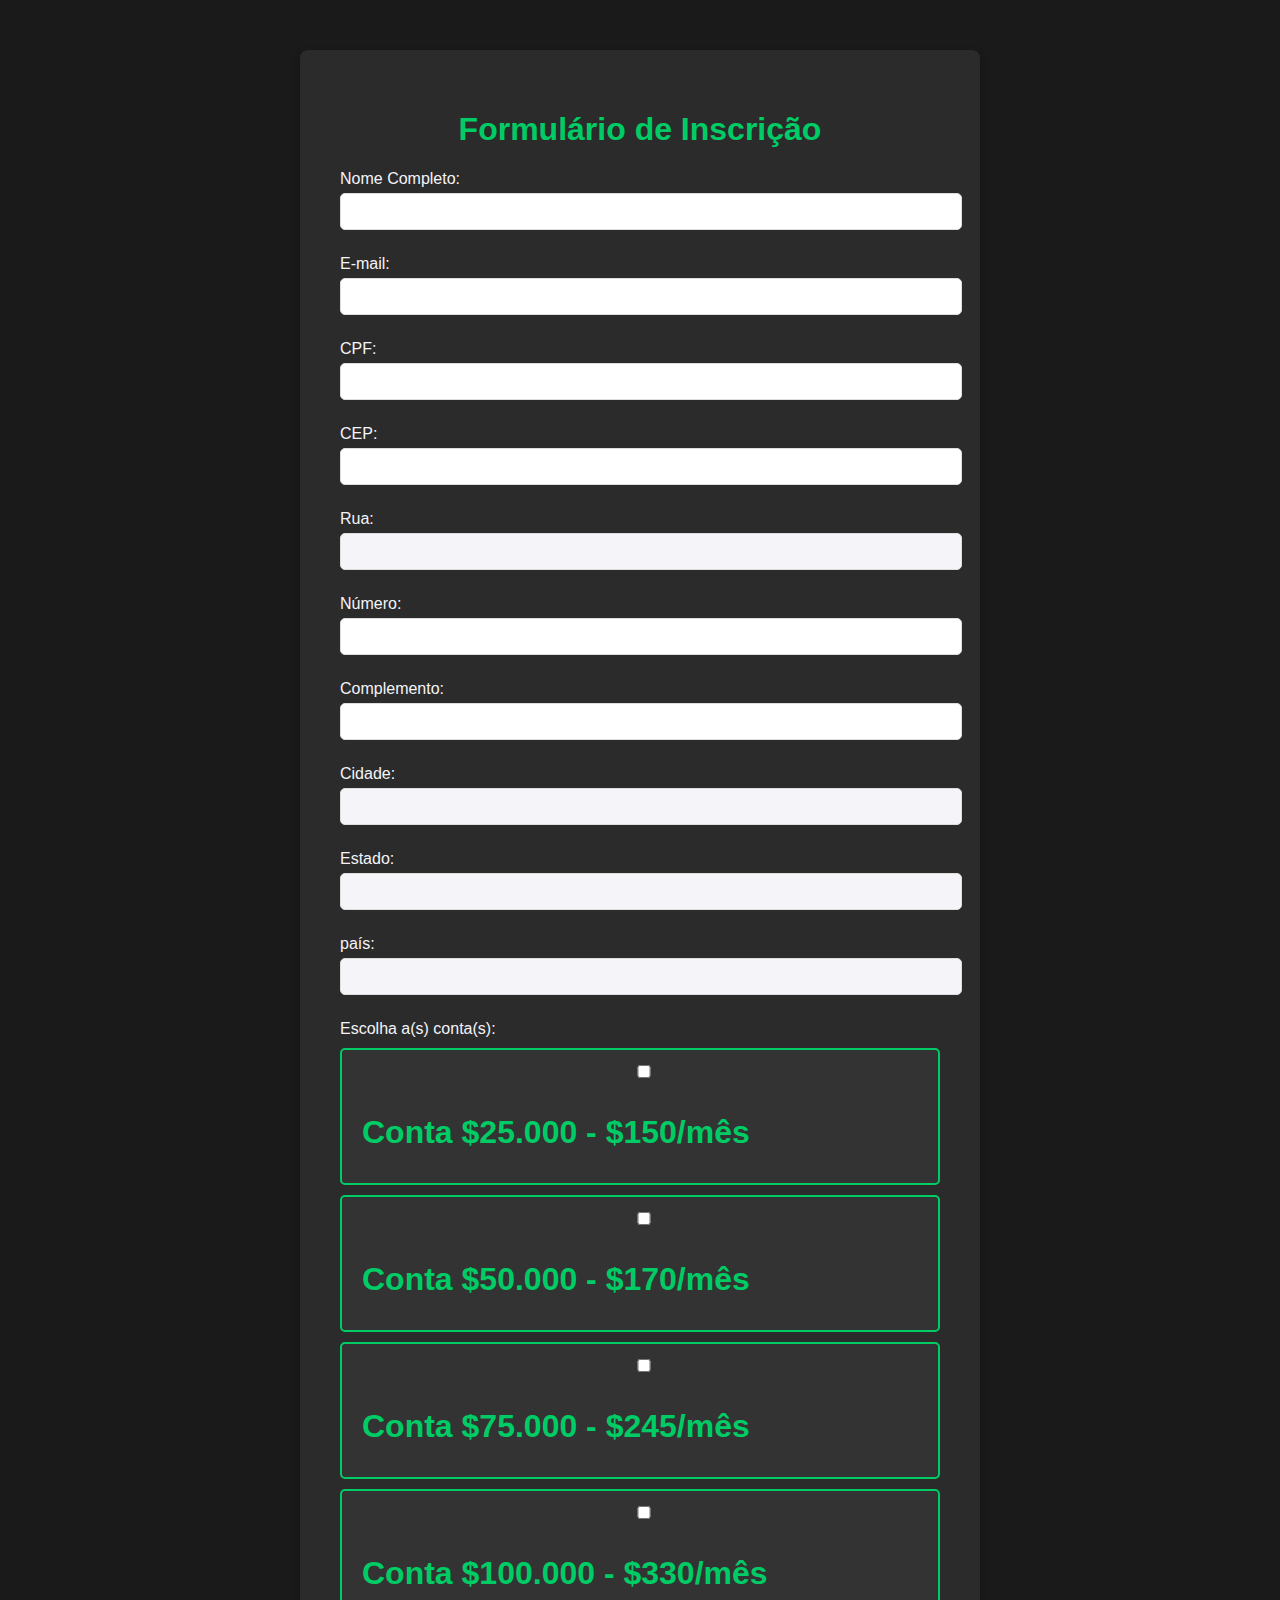
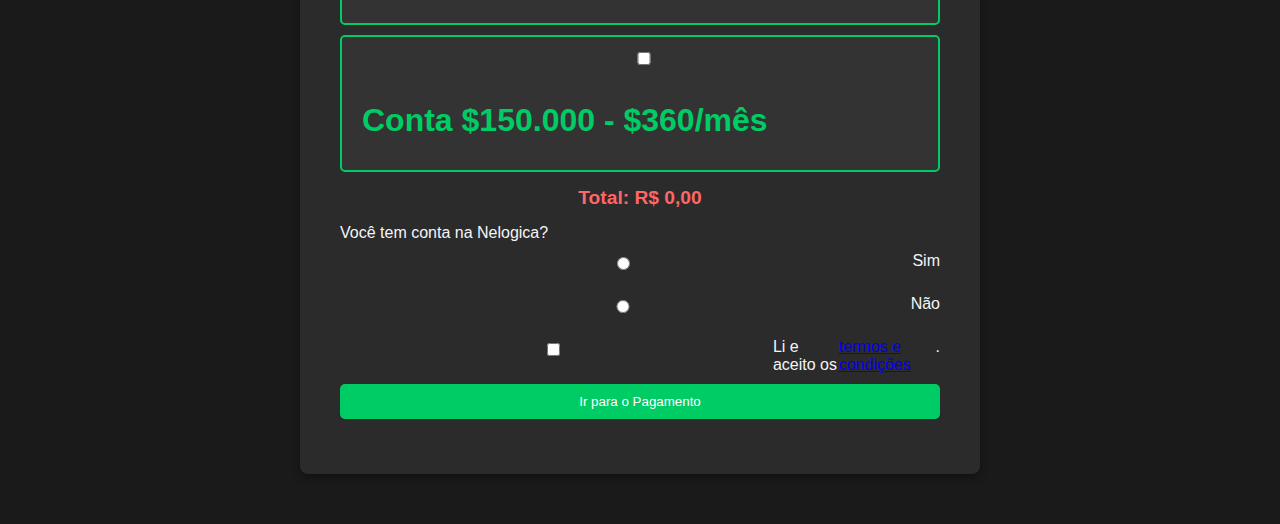
<file: forms.html>
<!DOCTYPE html>
<html lang="pt-br">
<head>
    <meta charset="UTF-8">
    <meta name="viewport" content="width=device-width, initial-scale=1.0">
    <title>Formulário de Inscrição</title>
    <style>
        body {
    font-family: Arial, sans-serif;
    background-color: #1a1a1a;
    color: #f4f4f9;
    margin: 0;
    padding: 0;
}

.container {
    width: 100%;
    max-width: 600px;
    margin: 50px auto;
    padding: 40px;
    background: #2b2b2b;
    border-radius: 8px;
    box-shadow: 0 4px 8px rgba(0, 0, 0, 0.3);
}

h1, h2 {
    text-align: center;
    color: #00cc66;
}

label {
    display: block;
    margin-top: 10px;
    color: #f4f4f9;
}

input, button {
    width: 100%;
    padding: 10px;
    margin-top: 5px;
    margin-bottom: 15px;
    border: 1px solid #ddd;
    border-radius: 5px;
}

button {
    background-color: #00cc66;
    color: white;
    border: none;
    cursor: pointer;
}

button:hover {
    background-color: #00994c;
}

.checkbox-group {   
    margin-top: 10px;
}

.checkbox-group label {
    display: flex;
    align-items: flex-start;
    margin-bottom: 5px;
    color: #f4f4f9;
}

.checkbox-group input {
    margin-right: 10px;
}

.total-container {
    text-align: center;
    margin: 15px 0;
    font-size: 1.2em;
    color: #ff6666;
    font-weight: bold;
}

.card {
    background: #333333;
    color: white;
    border: 2px solid #00cc66;
    border-radius: 5px;
    margin-bottom: 10px;
    padding: 10px;
    display: flex;
    flex-direction: column;
    align-items: flex-start; /* Alinha verticalmente os itens */
}

.card input[type="checkbox"] {
    margin-right: 10px;
}

.card span h1 {
    text-align: justify;
    margin-left: 10px;
}

.input-conta {
    margin-top: 10px;
    padding-left: 20px;
    display: none; /* Inicialmente oculto */
}

.input-conta input[type="number"] {
    width: 50%;
    margin-top: 5px;
}

#email-container {
    margin-top: 10px;
    color: #f4f4f9;
}

#manual-address {
    text-align: center;
    color: red;
    margin-top: 10px;
    font-size: 1.1em;
}

input[readonly] {
    background-color: #f4f4f9;
    color: #333;
    cursor: not-allowed;
}

.checkbox-group {
            margin-top: 10px;
        }

        .checkbox-group label {
            display: flex;
            align-items: flex-start;
            margin-bottom: 5px;
            color: #f4f4f9;
        }

        .checkbox-group input {
            margin-right: 10px;
        }

        .total-container {
            text-align: center;
            margin: 15px 0;
            font-size: 1.2em;
            color: #ff6666;
            font-weight: bold;
        }

        .radio-group {
            display: flex;
            justify-content: space-between;
            align-items: center;
            margin-top: 20px;
        }

        .radio-group label {
            color: #f4f4f9;
            display: flex;
            align-items: center;
        }

        .radio-group input {
            margin-right: 8px;
        }

        .termos-container {
            display: flex;
            align-items: center;
            justify-content: space-between;
            margin-top: 20px;
        }

        .termos-container label {
            display: flex;
            align-items: center;
            flex: 1;
        }

        .termos-container a {
            color: #0099ff;
            text-decoration: none;
            margin-left: 5px;
        }

        .termos-container a:hover {
            text-decoration: underline;
        }

        #modal-termos {
            display: none;
            position: fixed;
            top: 0;
            left: 0;
            width: 100%;
            height: 100%;
            background: rgba(0, 0, 0, 0.8);
            z-index: 1000;
        }

        #modal-termos div {
            background: white;
            color: black;
            max-width: 600px;
            margin: 50px auto;
            padding: 20px;
            border-radius: 10px;
        }

        #modal-termos h2 {
            margin: 0 0 10px;
            color: #00cc66;
        }

        #modal-termos button {
            display: block;
            margin: 10px auto 0;
            background-color: #00cc66;
            border: none;
            color: white;
            padding: 10px 20px;
            border-radius: 5px;
            cursor: pointer;
        }

        #modal-termos button:hover {
            background-color: #00994c;
        }

    </style>
</head>
<body>
    <div class="container">
        <h1>Formulário de Inscrição</h1>
        <form id="formulario" action="enviar_dados.php" method="POST">
            <!-- Dados pessoais -->
            <label for="nome">Nome Completo:</label>
            <input type="text" id="nome" name="nome" required>

            <label for="email">E-mail:</label>
            <input type="email" id="email" name="email" required>

            <label for="cpf">CPF:</label>
            <input type="text" id="cpf" name="cpf" required>

            <!-- Endereço -->
            <label for="cep">CEP:</label>
            <input type="text" id="cep" name="cep" required onblur="buscarEndereco()">

            <label for="rua">Rua:</label>
            <input type="text" id="rua" name="rua" required readonly>

            <label for="numero">Número:</label>
            <input type="text" id="numero" name="numero" required>

            <label for="complemento">Complemento:</label>
            <input type="text" id="complemento" name="complemento">

            <label for="cidade">Cidade:</label>
            <input type="text" id="cidade" name="cidade" required readonly>

            <label for="estado">Estado:</label>
            <input type="text" id="estado" name="estado" required readonly>

            <label for="pais">país:</label>
            <input type="text" id="pais" name="pais" required readonly>

            <div id="manual-address" style="display: none; color: red; text-align: center; margin-top: 10px;">
                <p>CEP não encontrado, preencha manualmente.</p>
            </div>
            
            <!-- Escolha de conta -->
            <label>Escolha a(s) conta(s):</label>
            <div class="checkbox-group">
                <div class="card">
                    <input type="checkbox" name="contas" value="150" onchange="adicionarConta(this)">
                    <span>
                        <h1>Conta $25.000 - $150/mês</h1>
                    </span>
                    <div class="input-conta" style="display:none;">
                        <label for="conta_150">Adicionar mais contas de $25.000:</label>
                        <input type="number" id="conta_150" name="conta_150" value="1" min="1" onchange="atualizarTotal()">
                    </div>
                </div>
                <div class="card">
                    <input type="checkbox" name="contas" value="170" onchange="adicionarConta(this)">
                    <span>
                        <h1>Conta $50.000 - $170/mês</h1>
                    </span>
                    <div class="input-conta" style="display:none;">
                        <label for="conta_170">Adicionar mais contas de $50.000:</label>
                        <input type="number" id="conta_170" name="conta_170" value="1" min="1" onchange="atualizarTotal()">
                    </div>
                </div>
                <div class="card">
                    <input type="checkbox" name="contas" value="245" onchange="adicionarConta(this)">
                    <span>
                        <h1>Conta $75.000 - $245/mês</h1>
                    </span>
                    <div class="input-conta" style="display:none;">
                        <label for="conta_245">Adicionar mais contas de $75.000:</label>
                        <input type="number" id="conta_245" name="conta_245" value="1" min="1" onchange="atualizarTotal()">
                    </div>
                </div>
                <div class="card">
                    <input type="checkbox" name="contas" value="330" onchange="adicionarConta(this)">
                    <span>
                        <h1>Conta $100.000 - $330/mês</h1>
                    </span>
                    <div class="input-conta" style="display:none;">
                        <label for="conta_330">Adicionar mais contas de $100.000:</label>
                        <input type="number" id="conta_330" name="conta_330" value="1" min="1" onchange="atualizarTotal()">
                    </div>
                </div>
                <div class="card">
                    <input type="checkbox" name="contas" value="360" onchange="adicionarConta(this)">
                    <span>
                        <h1>Conta $150.000 - $360/mês</h1>
                    </span>
                    <div class="input-conta" style="display:none;">
                        <label for="conta_360">Adicionar mais contas de $150.000:</label>
                        <input type="number" id="conta_360" name="conta_360" value="1" min="1" onchange="atualizarTotal()">
                    </div>
                </div>
            </div>

            <!-- Valor total -->
            <div class="total-container" id="total-container">
                Total: R$ 0,00
            </div>

            <!-- Conta na Nelogica -->
            <label>Você tem conta na Nelogica?</label>
            <div class="checkbox-group">
                <label><input type="radio" name="nelogica" value="sim" onchange="mostrarEmail(true)">Sim</label>
                <label><input type="radio" name="nelogica" value="nao" onchange="mostrarEmail(false)">Não</label>
            </div>

            <div id="email-container" style="display: none;">
                <label for="email_nelogica">E-mail cadastrado na Nelogica:</label>
                <input type="email" id="email_nelogica" name="email_nelogica">
            </div>

             <!-- Modal para termos -->
             <div id="modal-termos">
                <div>
                    <h2>Termos e Condições</h2>
                    <p>Estes são os termos e condições do formulário.</p>
                    <button onclick="fecharTermos()">Fechar</button>
                </div>
            </div>

            <!-- Termos de aceitação -->
            <div class="checkbox-group">
                <label>
                    <input type="checkbox" id="termos-checkbox" onchange="habilitarBotaoPagamento()">
                    Li e aceito os <a href="#" onclick="exibirTermos(event)">termos e condições</a>.
                </label>
            </div>



            <button type="button" onclick="enviarFormulario()">Ir para o Pagamento</button>
        </form>
    </div>

    <script>
        function adicionarConta(checkbox) {
            const card = checkbox.closest('.card');
            const inputConta = card.querySelector('.input-conta');
            
            if (checkbox.checked) {
                inputConta.style.display = 'block';
            } else {
                inputConta.style.display = 'none';
            }
            atualizarTotal();
        }

        function atualizarTotal() {
            let total = 0;
            const checkboxes = document.querySelectorAll('input[name="contas"]:checked');

            checkboxes.forEach(checkbox => {
                const value = parseFloat(checkbox.value);
                const inputConta = checkbox.closest('.card').querySelector('input[type="number"]');
                const quantidade = inputConta ? parseInt(inputConta.value) : 1;
                total += value * quantidade;
            });

            document.getElementById('total-container').textContent = `Total: R$ ${total.toLocaleString('pt-BR', { minimumFractionDigits: 2 })}`;
        }

        function mostrarEmail(mostrar) {
            const emailContainer = document.getElementById('email-container');
            emailContainer.style.display = mostrar ? 'block' : 'none';
        }

        function buscarEndereco() {
    const cep = document.getElementById('cep').value.replace(/\D/g, '');  // Remove qualquer caractere não numérico

    if (cep.length >= 5) {  // Verifica se o CEP tem pelo menos 5 dígitos
        const username = 'davidbritis'; // Seu nome de usuário Geonames
        const url = `http://api.geonames.org/postalCodeSearchJSON?postalcode=${cep}&maxRows=1&username=${username}`;

        fetch(url)
            .then(response => response.json())
            .then(data => {
                console.log(data); // Log da resposta da API para depuração

                if (data && data.postalCodes && data.postalCodes.length > 0) {
                    const endereco = data.postalCodes[0];
                    document.getElementById('rua').value = endereco.placeName || "Não encontrado";
                    document.getElementById('cidade').value = endereco.adminName1 || "Não encontrado";
                    document.getElementById('estado').value = endereco.adminCode1 || "Não encontrado";
                    document.getElementById('pais').value = endereco.countryCode || "Não encontrado";
                    document.getElementById('manual-address').style.display = 'none'; // Esconde a mensagem de preenchimento manual
                    permitirEdicao(false); // Impede edição dos campos se o CEP for encontrado
                } else {
                    alert("CEP não encontrado! Preencha manualmente.");
                    document.getElementById('rua').value = "";
                    document.getElementById('cidade').value = "";
                    document.getElementById('estado').value = "";
                    document.getElementById('pais').value = "";
                    document.getElementById('manual-address').style.display = 'block'; // Exibe a mensagem de preenchimento manual
                    permitirEdicao(true); // Permite edição dos campos se o CEP não for encontrado
                }
            })
            .catch(error => {
                console.error("Erro ao buscar CEP:", error); // Log do erro para depuração
                alert("Erro ao buscar CEP.");
                document.getElementById('manual-address').style.display = 'block'; // Exibe a mensagem de preenchimento manual
                permitirEdicao(true); // Permite edição dos campos em caso de erro
                limparEndereco();
            });
    } else {
        alert("CEP inválido!");
        limparEndereco();
    }
}

function limparEndereco() {
    document.getElementById('rua').value = "";
    document.getElementById('cidade').value = "";
    document.getElementById('estado').value = "";
    document.getElementById('pais').value = "";
    document.getElementById('manual-address').style.display = 'block'; // Exibe a mensagem de preenchimento manual
    permitirEdicao(true); // Permite edição dos campos ao limpar
}

function permitirEdicao(permitir) {
    // Se permitir for true, os campos podem ser editados; caso contrário, ficam como readonly.
    document.getElementById('rua').readOnly = !permitir;
    document.getElementById('cidade').readOnly = !permitir;
    document.getElementById('estado').readOnly = !permitir;
    document.getElementById('pais').readOnly = !permitir;
}


        function enviarFormulario() {
            const checkboxes = document.querySelectorAll('input[name="contas"]:checked');
            let total = 0;

            checkboxes.forEach(checkbox => {
                total += parseFloat(checkbox.value);
            });

            if (total > 0) {
                alert(`Total a pagar: R$ ${total.toLocaleString('pt-BR', { minimumFractionDigits: 2 })}\nRedirecionando para o pagamento...`);
                window.location.href = `https://gatewaypagamento.com/checkout?total=${total}`;
            } else {
                alert('Por favor, selecione pelo menos uma conta.');
            }
        }
    </script>

<script>
    function exibirTermos(event) {
        event.preventDefault();
        document.getElementById('modal-termos').style.display = 'block';
    }

    function fecharTermos() {
        document.getElementById('modal-termos').style.display = 'none';
    }

    function habilitarBotaoPagamento() {
        const checkbox = document.getElementById('termos-checkbox');
        document.getElementById('botao-pagamento').disabled = !checkbox.checked;
    }

    function enviarFormulario() {
        alert('Formulário enviado com sucesso!');
    }
</script>

</body>
</html>
</file>
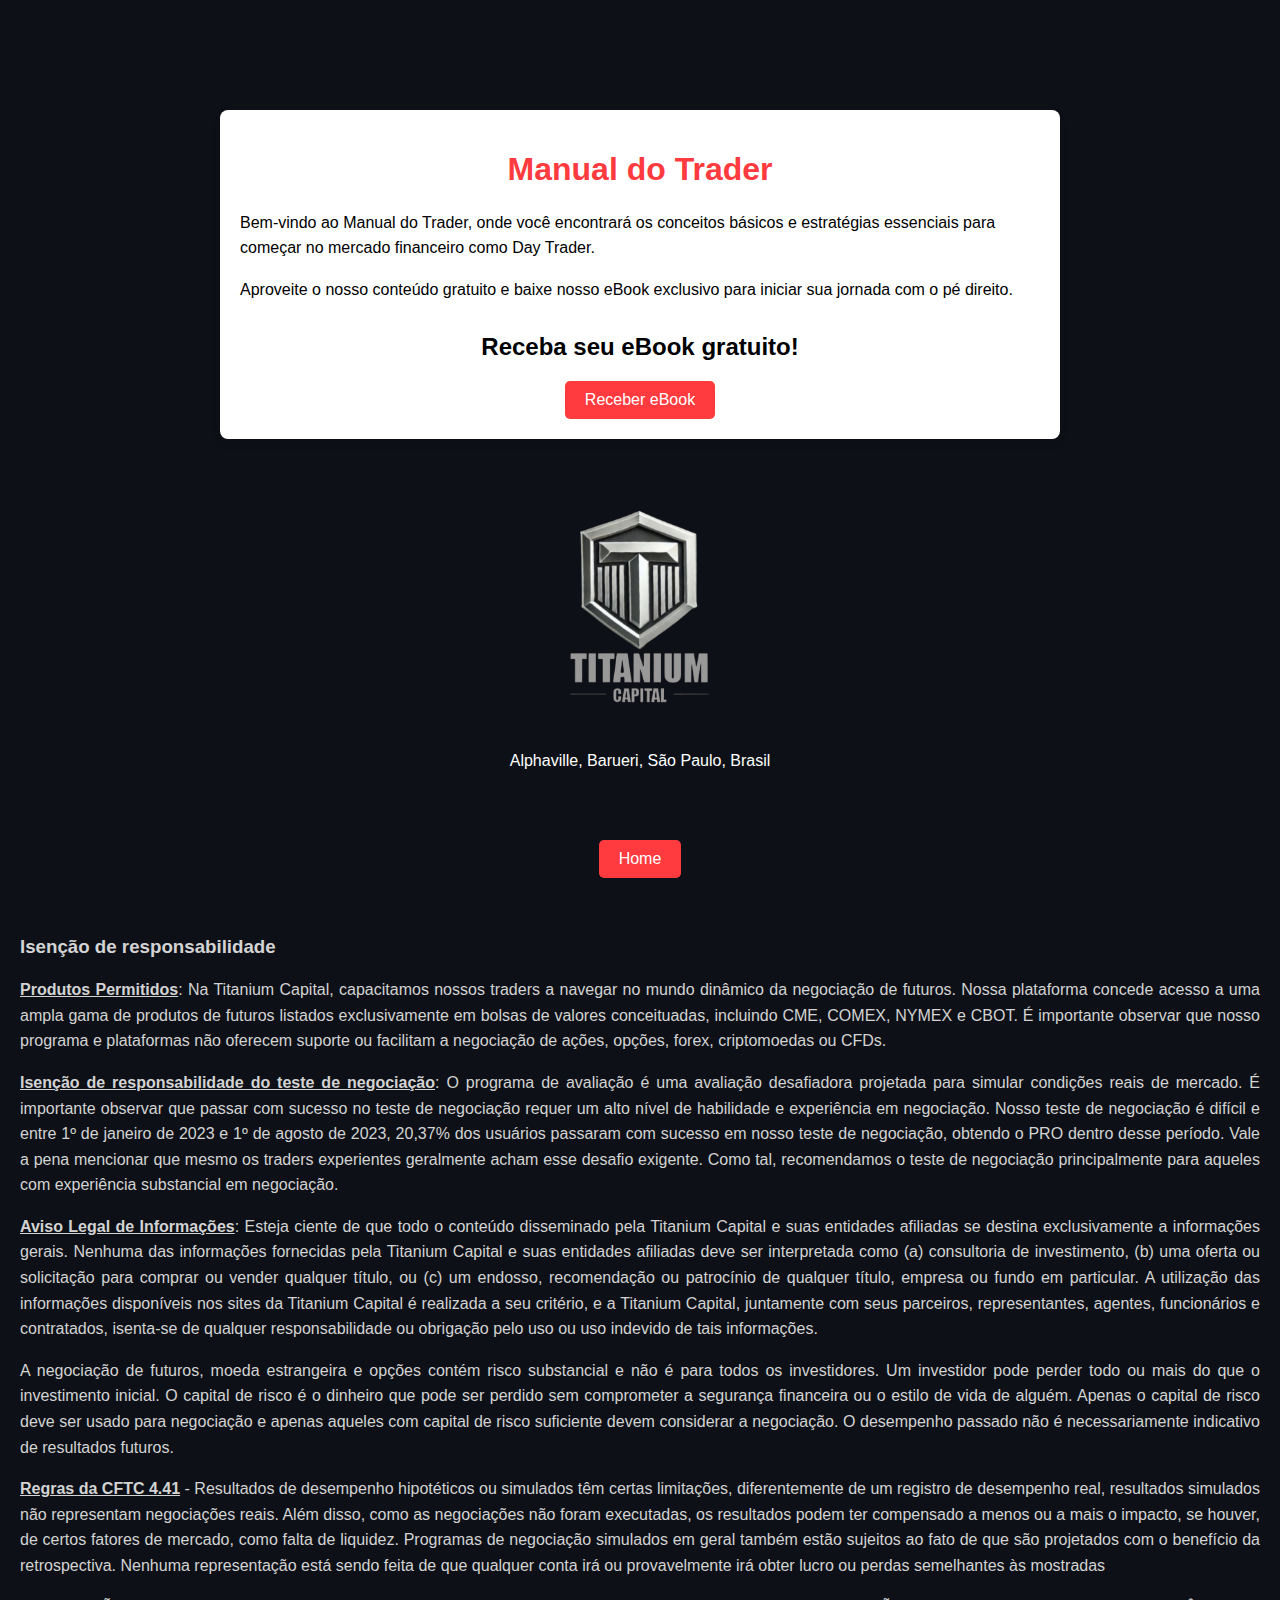
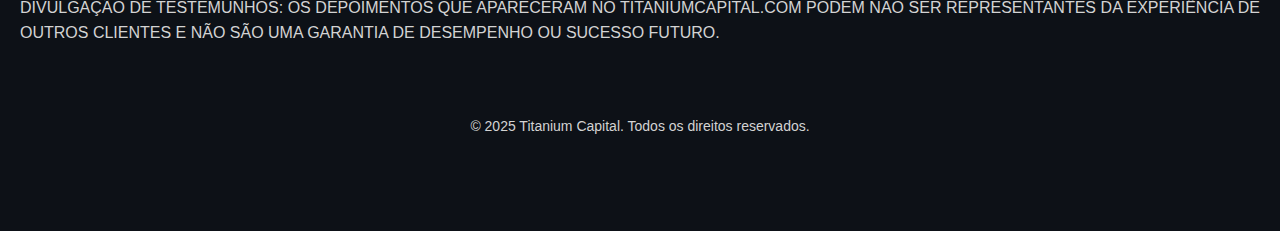
<file: manual.html>
<!DOCTYPE html>
<html lang="en">
<head>
    <meta charset="UTF-8">
    <meta name="viewport" content="width=device-width, initial-scale=1.0">
    <link rel="stylesheet" href="style.css">
    <title>Manual do Trader</title>
    <link rel="stylemob.css">
    <link rel="icon" type="image/x-icon" href="image/escudo.png">
    <style>

        .container3 {
            max-width: 800px;
            margin: 50px auto;
            padding: 20px;
            background: #fff;
            box-shadow: 0 4px 8px rgba(0, 0, 0, 0.1);
            border-radius: 8px;
        }
        h1 {
            text-align: center;
            color: #FF3B3F;
        }
        p {
            line-height: 1.6;
        }
        .email-form {
            margin-top: 30px;
            text-align: center;
        }
        .email-form a {
            display: inline-block;
            padding: 10px 20px;
            color: #fff;
            background-color: #FF3B3F;
            text-decoration: none;
            border-radius: 5px;
            cursor: pointer;
        }
        .email-form a:hover {
            background-color: #FF3B3F;
        }

        .footer-menu {
            color: #fff;
        }

        .footer-menu a {
            color: #fff;
            text-align: center;
        }

        .rodape {
           
        text-align: justify;
        background-color: #0D1117;
        color: #d3d3d3;
        padding: 20px;
        }

        .legal h3 {
         color: #d3d3d3;
        }

        .legal p {
        font-size: 14px;
        line-height: 1.5;
        }

        .legal u, .legal strong {
        color: #ffffff;
        }


        

    @media (max-width: 768px) {

        .rodape{
        margin-top: -10px;
        text-align: center;
        }

        .rodape p {
        text-align: justify;
        }

}
    </style>
</head>
<body>
    <div class="container3">
        <h1>Manual do Trader</h1>
        <p>Bem-vindo ao Manual do Trader, onde você encontrará os conceitos básicos e estratégias essenciais para começar no mercado financeiro como Day Trader.</p>
        <p>Aproveite o nosso conteúdo gratuito e baixe nosso eBook exclusivo para iniciar sua jornada com o pé direito.</p>

        <div class="email-form">
            <h2>Receba seu eBook gratuito!</h2>
            <a href="Ebook/E-Book Titanium.pdf" download="Manual_do_Trader.pdf" target="_blank">Receber eBook</a>
        </div>
    </div>

    <!-- Rodapé -->
<footer class="footer">
    <!-- Logo à esquerda -->
    <div class="footer-logo">
        <img src="image/logo.png" alt="Logo" />
    </div>

    <!-- Endereço da empresa no centro -->
    <div class="footer-address">
        <p>Alphaville, Barueri, São Paulo, Brasil</p>
    </div>

    <div class="email-form">
        <a href="index.html" class="red-button">Home</a>
    </div>
</div>

</footer>

<div class="rodape">
    <h3>Isenção de responsabilidade</h3>
    <p>
        <u><strong>Produtos Permitidos</strong></u>: Na Titanium Capital, capacitamos nossos traders a navegar no mundo dinâmico da negociação de futuros. Nossa plataforma concede acesso a uma ampla gama de produtos de futuros listados exclusivamente em bolsas de valores conceituadas, incluindo CME, COMEX, NYMEX e CBOT. É importante observar que nosso programa e plataformas não oferecem suporte ou facilitam a negociação de ações, opções, forex, criptomoedas ou CFDs.
    </p>
    <p>
        <u><strong>Isenção de responsabilidade do teste de negociação</strong></u>: O programa de avaliação é uma avaliação desafiadora projetada para simular condições reais de mercado. É importante observar que passar com sucesso no teste de negociação requer um alto nível de habilidade e experiência em negociação. Nosso teste de negociação é difícil e entre 1º de janeiro de 2023 e 1º de agosto de 2023, 20,37% dos usuários passaram com sucesso em nosso teste de negociação, obtendo o PRO dentro desse período. Vale a pena mencionar que mesmo os traders experientes geralmente acham esse desafio exigente. Como tal, recomendamos o teste de negociação principalmente para aqueles com experiência substancial em negociação.
    </p>
    <p>
        <u><strong>Aviso Legal de Informações</strong></u>: Esteja ciente de que todo o conteúdo disseminado pela Titanium Capital e suas entidades afiliadas se destina exclusivamente a informações gerais. Nenhuma das informações fornecidas pela Titanium Capital e suas entidades afiliadas deve ser interpretada como (a) consultoria de investimento, (b) uma oferta ou solicitação para comprar ou vender qualquer título, ou (c) um endosso, recomendação ou patrocínio de qualquer título, empresa ou fundo em particular. A utilização das informações disponíveis nos sites da Titanium Capital é realizada a seu critério, e a Titanium Capital, juntamente com seus parceiros, representantes, agentes, funcionários e contratados, isenta-se de qualquer responsabilidade ou obrigação pelo uso ou uso indevido de tais informações.
    </p>
    <p>A negociação de futuros, moeda estrangeira e opções contém risco substancial e não é para todos os investidores. Um investidor pode perder todo ou mais do que o investimento inicial. O capital de risco é o dinheiro que pode ser perdido sem comprometer a segurança financeira ou o estilo de vida de alguém. Apenas o capital de risco deve ser usado para negociação e apenas aqueles com capital de risco suficiente devem considerar a negociação. O desempenho passado não é necessariamente indicativo de resultados futuros.</p>
    <p>
        <u><strong>Regras da CFTC 4.41</strong></u> - Resultados de desempenho hipotéticos ou simulados têm certas limitações, diferentemente de um registro de desempenho real, resultados simulados não representam negociações reais. Além disso, como as negociações não foram executadas, os resultados podem ter compensado a menos ou a mais o impacto, se houver, de certos fatores de mercado, como falta de liquidez. Programas de negociação simulados em geral também estão sujeitos ao fato de que são projetados com o benefício da retrospectiva. Nenhuma representação está sendo feita de que qualquer conta irá ou provavelmente irá obter lucro ou perdas semelhantes às mostradas
    </p>
    <p>DIVULGAÇÃO DE TESTEMUNHOS: OS DEPOIMENTOS QUE APARECERAM NO TITANIUMCAPITAL.COM PODEM NÃO SER REPRESENTANTES DA EXPERIÊNCIA DE OUTROS CLIENTES E NÃO SÃO UMA GARANTIA DE DESEMPENHO OU SUCESSO FUTURO.</p>
</div>

<footer class="final">
    <p>&copy; 2025 Titanium Capital. Todos os direitos reservados.</p>
</footer>

<footer>
</footer>
<div class="spacer"></div>

</body>
</html>
</file>
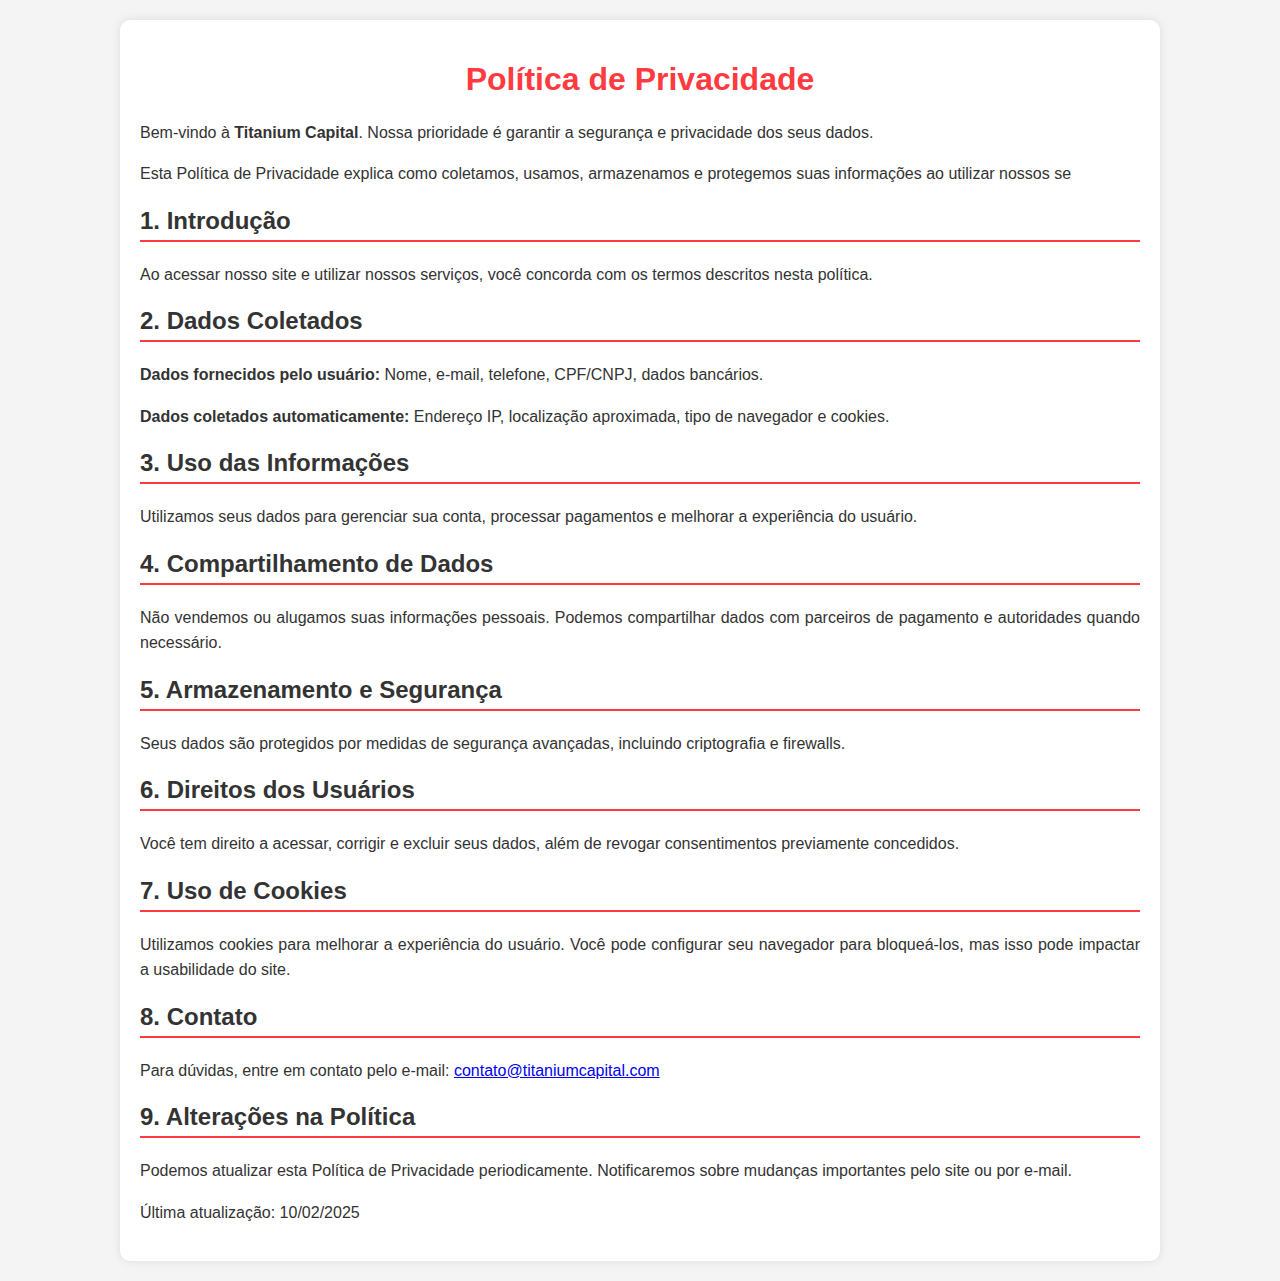
<file: politica.html>
<!DOCTYPE html>
<html lang="pt-BR">
<head>
    <meta charset="UTF-8">
    <meta name="viewport" content="width=device-width, initial-scale=1.0">
    <title>Política de Privacidade - Titanium Capital</title>
    <style>
       body {
            font-family: Arial, sans-serif;
            margin: 0;
            padding: 0;
            background-color: #f4f4f4;
            color: #333;
            text-align: center;
        }
        .container {
            width: 90%;
            max-width: 1000px;
            margin: 20px auto;
            background: white;
            padding: 20px;
            border-radius: 10px;
            box-shadow: 0 0 10px rgba(0, 0, 0, 0.1);
            text-align: left;
        }
        h1 {
            color: #FF3B3F;
            text-align: center;
        }
        h2 {
            border-bottom: 2px solid #FF3B3F;
            padding-bottom: 5px;
        }
        p {
            line-height: 1.6;
            text-align: justify;
        }
        ul {
            text-align: justify;
            padding-left: 20px;
        }
    </style>
</head>
<body>
    <div class="container">
        <h1>Política de Privacidade</h1>
        <p>Bem-vindo à <strong>Titanium Capital</strong>. Nossa prioridade é garantir a segurança e privacidade dos seus dados.</p>
        <p>Esta Política de Privacidade explica como coletamos, usamos, armazenamos e protegemos suas informações ao utilizar nossos se</p>
        
        <h2>1. Introdução</h2>
        <p>Ao acessar nosso site e utilizar nossos serviços, você concorda com os termos descritos nesta política.</p>
        
        <h2>2. Dados Coletados</h2>
        <p><strong>Dados fornecidos pelo usuário:</strong> Nome, e-mail, telefone, CPF/CNPJ, dados bancários.</p>
        <p><strong>Dados coletados automaticamente:</strong> Endereço IP, localização aproximada, tipo de navegador e cookies.</p>
        
        <h2>3. Uso das Informações</h2>
        <p>Utilizamos seus dados para gerenciar sua conta, processar pagamentos e melhorar a experiência do usuário.</p>
        
        <h2>4. Compartilhamento de Dados</h2>
        <p>Não vendemos ou alugamos suas informações pessoais. Podemos compartilhar dados com parceiros de pagamento e autoridades quando necessário.</p>
        
        <h2>5. Armazenamento e Segurança</h2>
        <p>Seus dados são protegidos por medidas de segurança avançadas, incluindo criptografia e firewalls.</p>
        
        <h2>6. Direitos dos Usuários</h2>
        <p>Você tem direito a acessar, corrigir e excluir seus dados, além de revogar consentimentos previamente concedidos.</p>
        
        <h2>7. Uso de Cookies</h2>
        <p>Utilizamos cookies para melhorar a experiência do usuário. Você pode configurar seu navegador para bloqueá-los, mas isso pode impactar a usabilidade do site.</p>
        
        <h2>8. Contato</h2>
        <p>Para dúvidas, entre em contato pelo e-mail: <a href="mailto:contato@titaniumcapital.com">contato@titaniumcapital.com</a></p>
        
        <h2>9. Alterações na Política</h2>
        <p>Podemos atualizar esta Política de Privacidade periodicamente. Notificaremos sobre mudanças importantes pelo site ou por e-mail.</p>
        <p>Última atualização: 10/02/2025</p>
    </div>
</body>
</html>
</file>
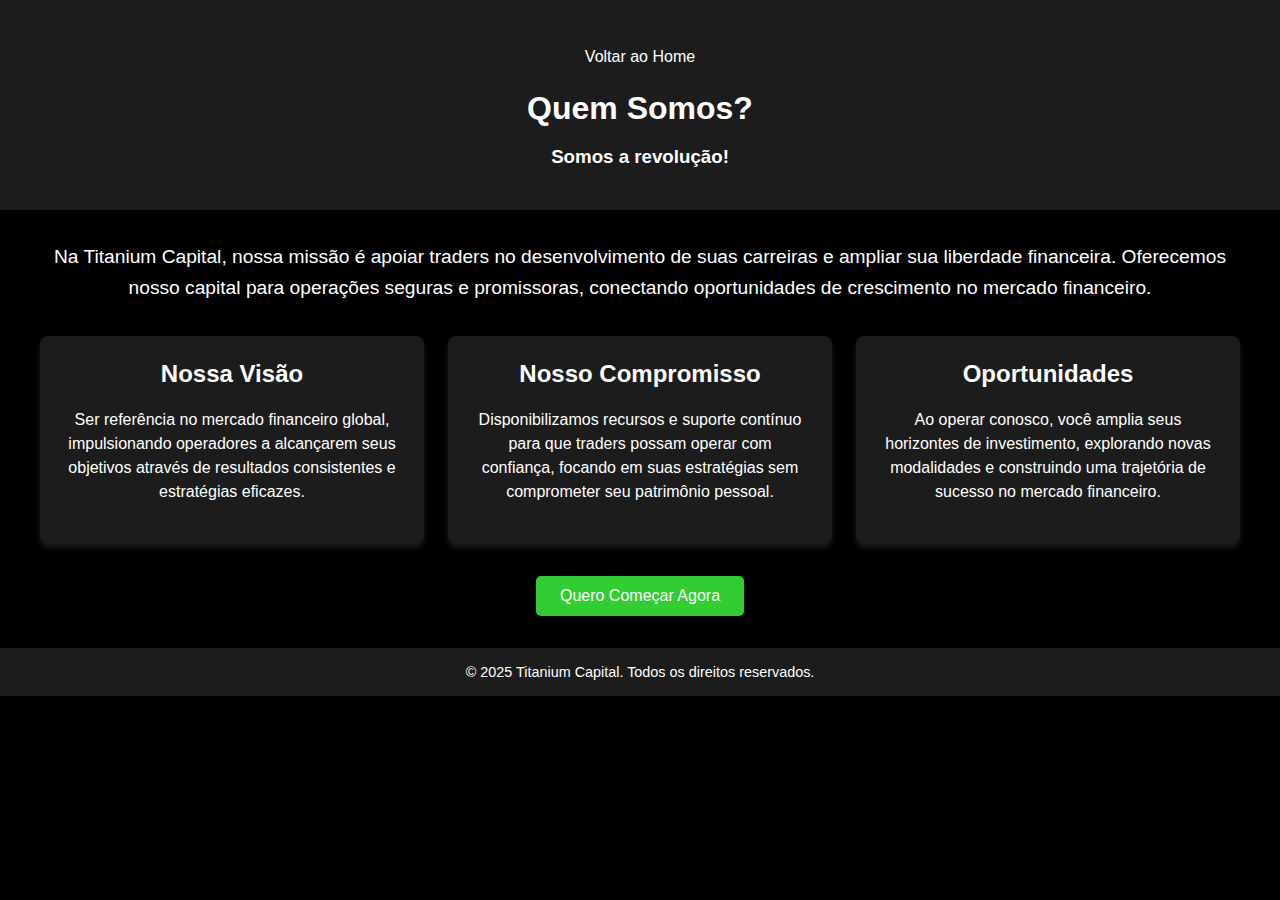
<file: quemsomos.html>
<!DOCTYPE html>
<html lang="en">
<head>
    <meta charset="UTF-8">
    <meta name="viewport" content="width=device-width, initial-scale=1.0">
    <title>Quem Somos - Titanium Capital</title>
    <style>
        body {
            margin: 0;
            font-family: 'Arial', sans-serif;
            background-color: #000;
            color: #fff;
        }

        header {
            background-color: #1c1c1c;
            color: #fff;
            text-align: center;
            padding: 1.5rem 1rem;
            position: sticky;
            top: 0;
            z-index: 100;
        }

        header h1 {
            margin: 0;
            font-size: 2rem;
        }

        .btn-home {
            display: block;
            text-align: center;
            margin: 1rem auto;
            padding: 0.5rem 1rem;
            background-color: #1c1c1c;
            color: #fff;
            border: none;
            border-radius: 5px;
            text-decoration: none;
            font-size: 1rem;
            transition: background-color 0.3s ease;
        }

        .btn-home:hover {
            background-color: #FF3B3F;
        }

        .container {
            max-width: 1200px;
            margin: 2rem auto;
            padding: 0 1rem;
            text-align: center;
        }

        .intro {
            font-size: 1.2rem;
            line-height: 1.6;
            margin-bottom: 2rem;
        }

        .cards {
            display: grid;
            grid-template-columns: repeat(auto-fit, minmax(300px, 1fr));
            gap: 1.5rem;
        }

        .card {
            background: #1c1c1c;
            border-radius: 8px;
            box-shadow: 0 4px 6px rgba(255, 255, 255, 0.1);
            padding: 1.5rem;
            transition: transform 0.3s ease, background-color 0.3s ease;
        }

        .card:hover {
            transform: translateY(-5px);
            background-color: #333;
        }

        .card h2 {
            margin-top: 0;
            font-size: 1.5rem;
            color: #fff;
        }

        .card p {
            font-size: 1rem;
            line-height: 1.5;
        }

        .btn-buy {
            display: inline-block;
            margin-top: 2rem;
            padding: 0.7rem 1.5rem;
            background-color: #32cd32;
            color: #fff;
            border: none;
            border-radius: 5px;
            text-decoration: none;
            font-size: 1rem;
            transition: background-color 0.3s ease;
        }

        .btn-buy:hover {
            background-color: #228b22;
        }

        footer {
            background-color: #1c1c1c;
            color: #fff;
            text-align: center;
            padding: 1rem 0;
            margin-top: 2rem;
        }

        footer p {
            margin: 0;
            font-size: 0.9rem;
        }

        @media (max-width: 768px) {
            header h1 {
                font-size: 1.5rem;
            }

            .intro {
                font-size: 1rem;
            }
        }
    </style>
</head>
<body>
    <header>
        <a href="index.html" class="btn-home">Voltar ao Home</a>
        <h1>Quem Somos?</h1>
        <h3>Somos a revolução!</h3>
    </header>

    <div class="container">
        <p class="intro">
            Na Titanium Capital, nossa missão é apoiar traders no desenvolvimento de suas carreiras e ampliar sua liberdade financeira. Oferecemos nosso capital para operações seguras e promissoras, conectando oportunidades de crescimento no mercado financeiro.
        </p>

        <div class="cards">
            <div class="card">
                <h2>Nossa Visão</h2>
                <p>
                    Ser referência no mercado financeiro global, impulsionando operadores a alcançarem seus objetivos através de resultados consistentes e estratégias eficazes.
                </p>
            </div>
            <div class="card">
                <h2>Nosso Compromisso</h2>
                <p>
                    Disponibilizamos recursos e suporte contínuo para que traders possam operar com confiança, focando em suas estratégias sem comprometer seu patrimônio pessoal.
                </p>
            </div>
            <div class="card">
                <h2>Oportunidades</h2>
                <p>
                    Ao operar conosco, você amplia seus horizontes de investimento, explorando novas modalidades e construindo uma trajetória de sucesso no mercado financeiro.
                </p>
            </div>
        </div>

        <a href="index.html#plan-selector" class="btn-buy">Quero Começar Agora</a>
    </div>

    <footer>
        <p>&copy; 2025 Titanium Capital. Todos os direitos reservados.</p>
    </footer>
</body>
</html>
</file>
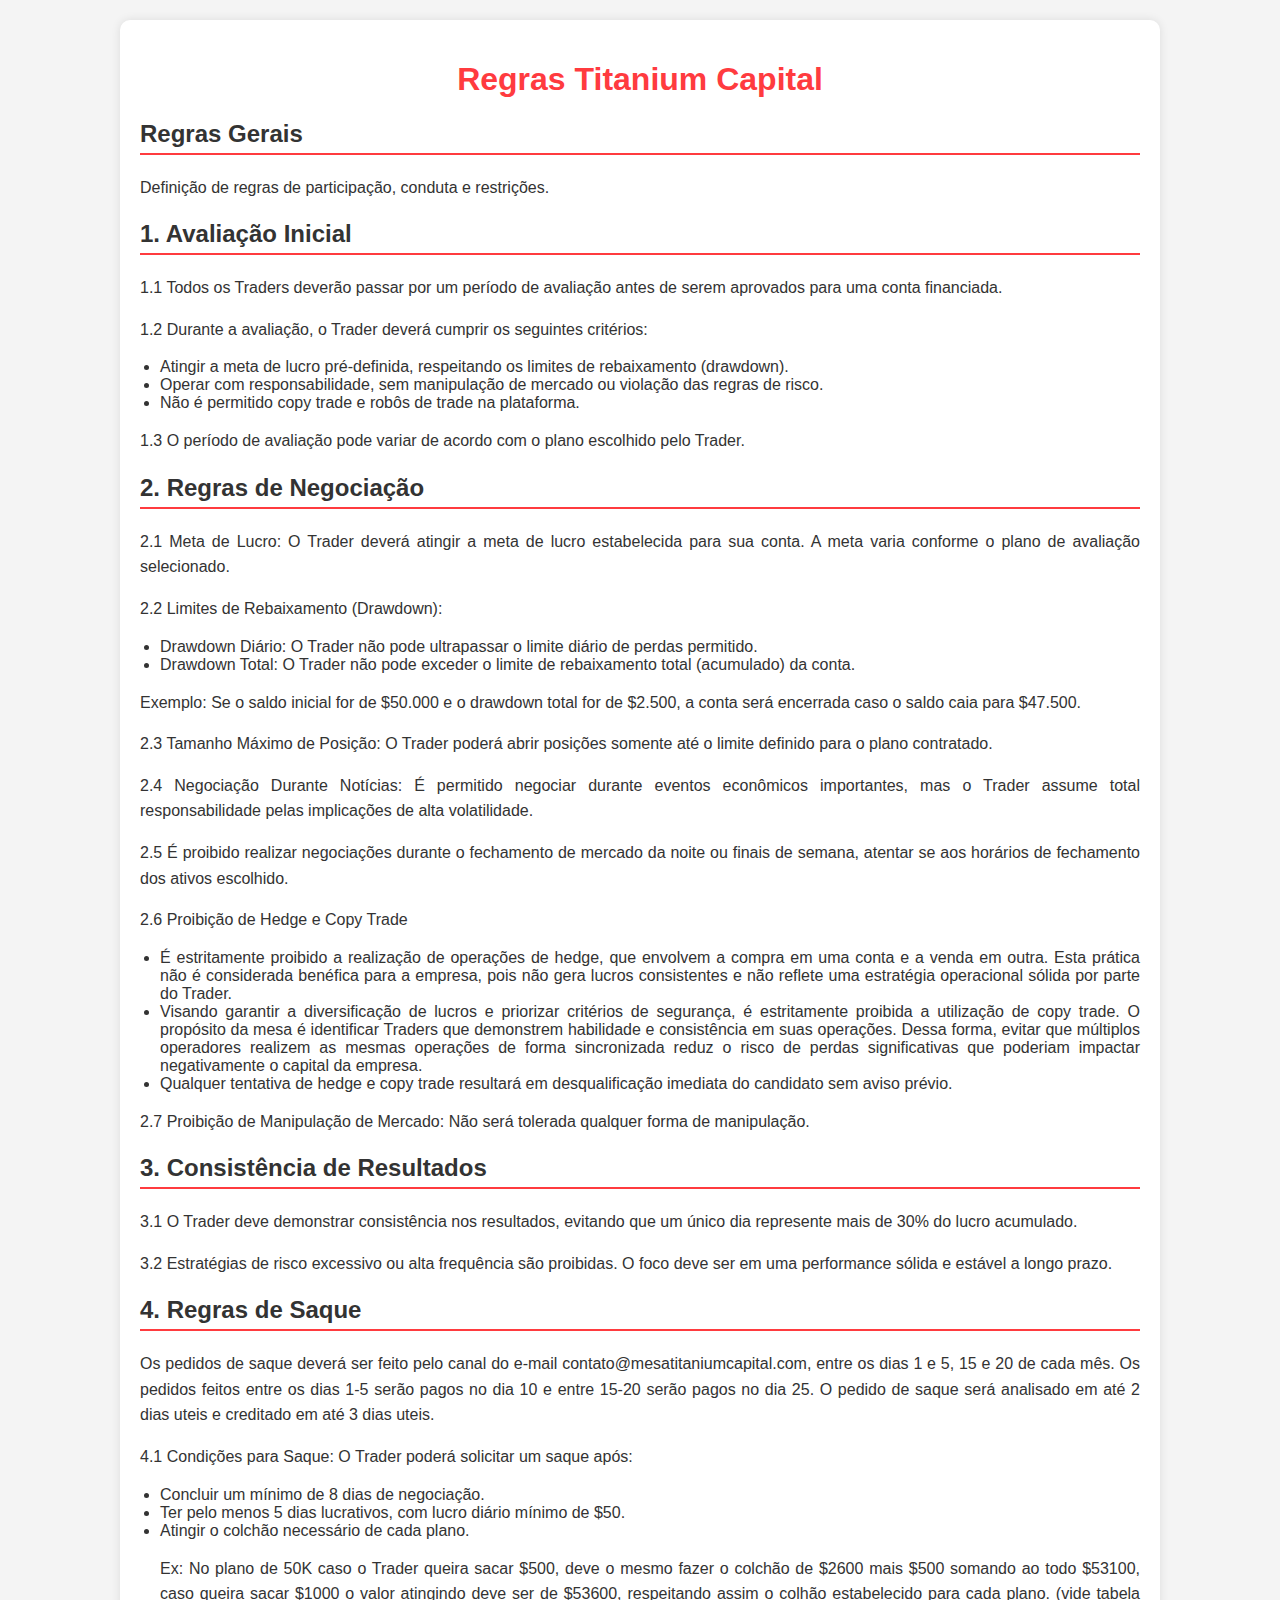
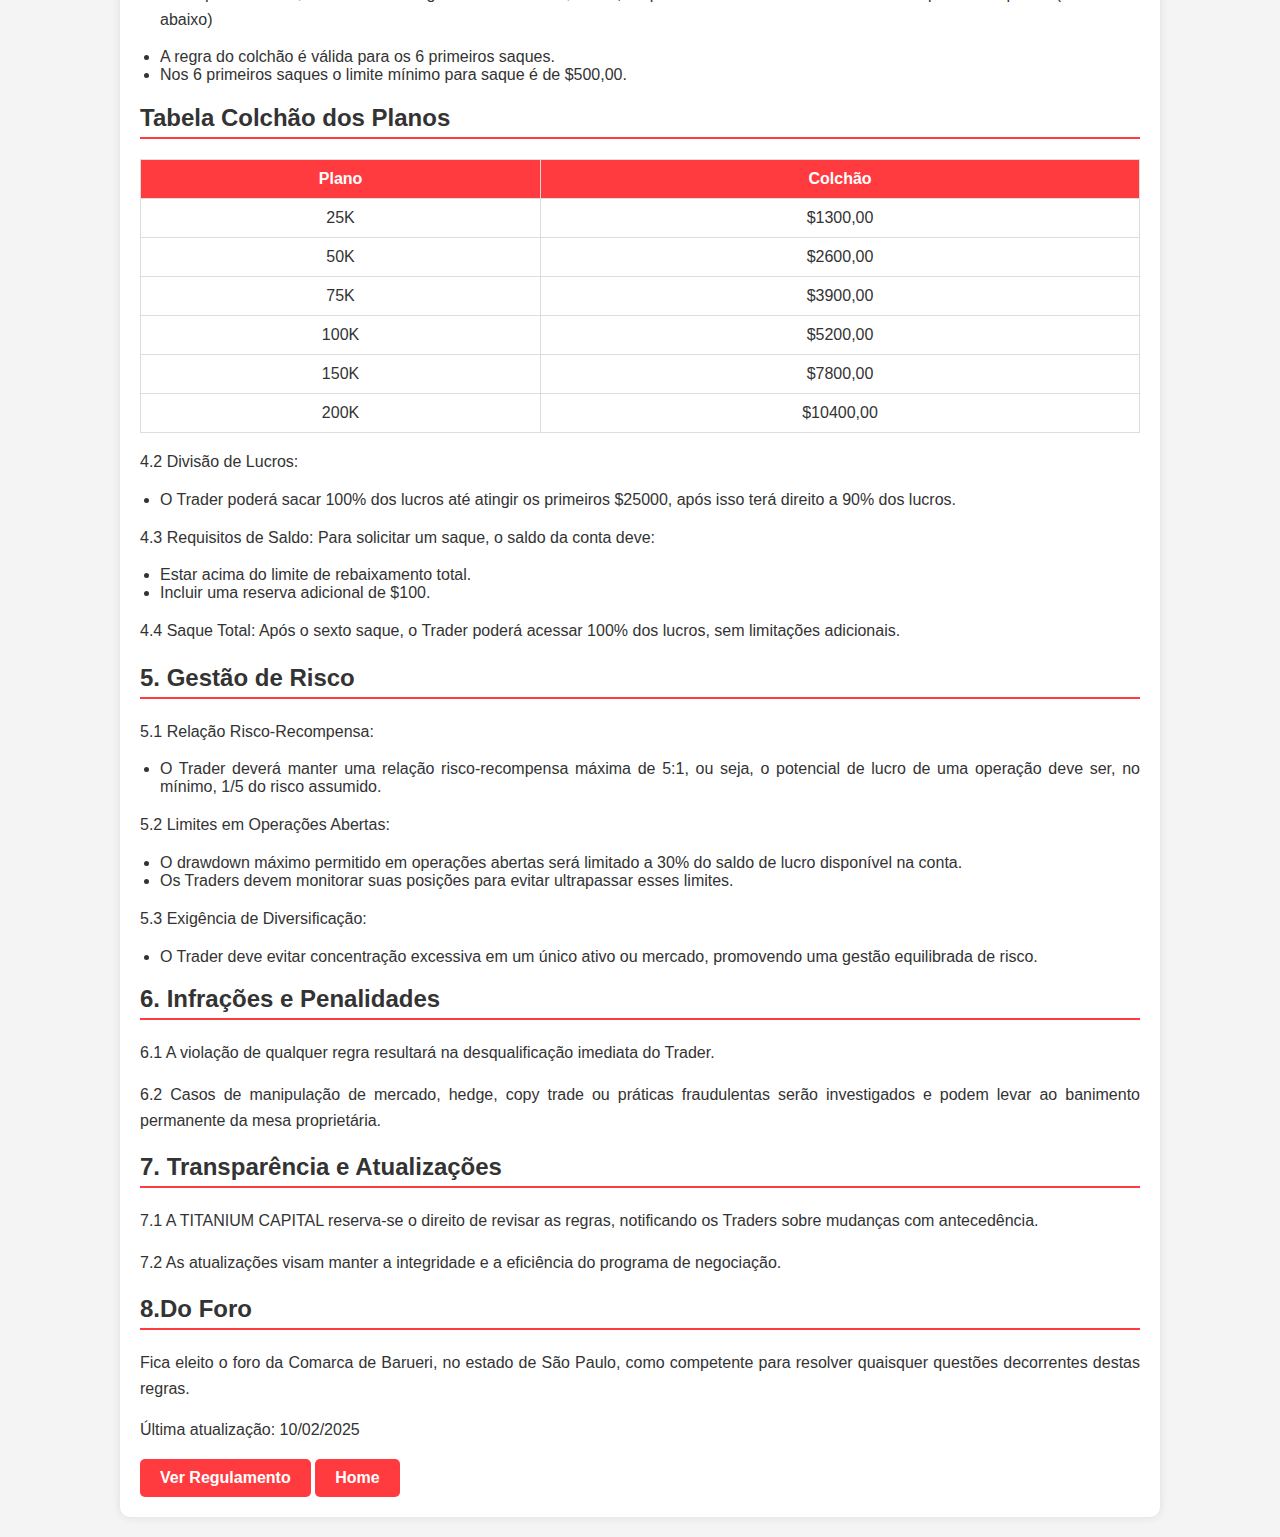
<file: regras.html>
<!DOCTYPE html>
<html lang="pt-BR">
<head>
    <meta charset="UTF-8">
    <meta name="viewport" content="width=device-width, initial-scale=1.0">
    <title>Regras e Regulamento Titanium Capital</title>
    <style>
        body {
            font-family: Arial, sans-serif;
            margin: 0;
            padding: 0;
            background-color: #f4f4f4;
            color: #333;
            text-align: center;
        }
        .container {
            width: 90%;
            max-width: 1000px;
            margin: 20px auto;
            background: white;
            padding: 20px;
            border-radius: 10px;
            box-shadow: 0 0 10px rgba(0, 0, 0, 0.1);
            text-align: left;
        }
        h1 {
            color: #FF3B3F;
            text-align: center;
        }
        h2 {
            border-bottom: 2px solid #FF3B3F;
            padding-bottom: 5px;
        }
        p {
            line-height: 1.6;
            text-align: justify;
        }
        ul {
            text-align: justify;
            padding-left: 20px;
        }
        .buttons {
            display: flex;
            justify-content: center;
            gap: 10px;
            margin-bottom: 20px;
        }
        .buttons button {
            background-color: #FF3B3F;
            color: white;
            border: none;
            padding: 10px 20px;
            cursor: pointer;
            border-radius: 5px;
            font-size: 16px;
            width: 150px;
        }
        .hidden {
            display: none;
        }
        table {
            width: 100%;
            border-collapse: collapse;
            margin-top: 20px;
        }
        table, th, td {
            border: 1px solid #ddd;
        }
        th, td {
            padding: 10px;
            text-align: center;
        }
        th {
            background-color: #FF3B3F;
            color: white;
        }

        .red-button {
    display: inline-block;
    background-color: #FF3B3F;
    color: white;
    padding: 10px 20px;
    text-decoration: none;
    border-radius: 5px;
    font-size: 16px;
    font-weight: bold;
    text-align: center;
    transition: background 0.3s ease;
}

.red-button:hover {
    background-color: #D63236;
}
        @media (max-width: 768px) {
            .container {
                width: 95%;
                padding: 15px;
            }
            .buttons {
                flex-direction: column;
            }
            .buttons button {
                width: 100%;
                padding: 12px;
                font-size: 14px;
            }
            table {
                font-size: 14px;
                overflow-x: auto;
                display: block;
            }
        }
        @media (max-width: 480px) {
            h1 {
                font-size: 22px;
            }
            h2 {
                font-size: 18px;
            }
            p {
                font-size: 14px;
            }
            .buttons button {
                font-size: 14px;
            }
        }
    </style>
</head>
<body>
    <div class="container">
        <h1>Regras Titanium Capital</h1>
        <div id="regras">
            <h2>Regras Gerais</h2>
            <p>Definição de regras de participação, conduta e restrições.</p>
        </div>
        
        <h2>1. Avaliação Inicial</h2>
        <p>1.1 Todos os Traders deverão passar por um período de avaliação antes de serem aprovados para uma conta financiada.</p>
        <p>1.2 Durante a avaliação, o Trader deverá cumprir os seguintes critérios:</p>
        <ul>
            <li>Atingir a meta de lucro pré-definida, respeitando os limites de rebaixamento (drawdown).</li>
            <li>Operar com responsabilidade, sem manipulação de mercado ou violação das regras de risco.</li>
            <li>Não é permitido copy trade e robôs de trade na plataforma.</li>
        </ul>
        <p>1.3 O período de avaliação pode variar de acordo com o plano escolhido pelo Trader.</p>

        <h2>2. Regras de Negociação</h2>
        <p>2.1 Meta de Lucro: O Trader deverá atingir a meta de lucro estabelecida para sua conta. A meta varia conforme o plano de avaliação selecionado.</p>
        <p>2.2 Limites de Rebaixamento (Drawdown):</p>
        <ul>
            <li>Drawdown Diário: O Trader não pode ultrapassar o limite diário de perdas permitido.</li>
            <li>Drawdown Total: O Trader não pode exceder o limite de rebaixamento total (acumulado) da conta.</li>
        </ul>
        <p>Exemplo: Se o saldo inicial for de $50.000 e o drawdown total for de $2.500, a conta será encerrada caso o saldo caia para $47.500.</p>
        
        <p>2.3 Tamanho Máximo de Posição: O Trader poderá abrir posições somente até o limite definido para o plano contratado.</p>
        <p>2.4 Negociação Durante Notícias: É permitido negociar durante eventos econômicos importantes, mas o Trader assume total responsabilidade pelas implicações de alta volatilidade.</p>
        <p>2.5 É proibido realizar negociações durante o fechamento de mercado da noite ou finais de semana, atentar se aos horários de fechamento dos ativos escolhido.</p>
        <p>2.6 Proibição de Hedge e Copy Trade</p>
        <ul>
            <li>É estritamente proibido a realização de operações de hedge, que envolvem a compra em uma conta e a venda em outra. Esta prática não é considerada benéfica para a empresa, pois não gera lucros consistentes e não reflete uma estratégia operacional sólida por parte do Trader.</li>
            <li>Visando garantir a diversificação de lucros e priorizar critérios de segurança, é estritamente proibida a utilização de copy trade. O propósito da mesa é identificar Traders que demonstrem habilidade e consistência em suas operações. Dessa forma, evitar que múltiplos operadores realizem as mesmas operações de forma sincronizada reduz o risco de perdas significativas que poderiam impactar negativamente o capital da empresa.</li>
            <li>Qualquer tentativa de hedge e copy trade resultará em desqualificação imediata do candidato sem aviso prévio.</li>
        </ul>
        <p>2.7 Proibição de Manipulação de Mercado: Não será tolerada qualquer forma de manipulação. </p>

        <h2>3. Consistência de Resultados </h2>
        <p>3.1 O Trader deve demonstrar consistência nos resultados, evitando que um único dia represente mais de 30% do lucro acumulado. </p>
        <p>3.2 Estratégias de risco excessivo ou alta frequência são proibidas. O foco deve ser em uma performance sólida e estável a longo prazo. </p>

        <h2>4. Regras de Saque </h2>
        <p>Os pedidos de saque deverá ser feito pelo canal do e-mail contato@mesatitaniumcapital.com, entre os dias 1 e 5, 15 e 20 de cada mês. 

            Os pedidos feitos entre os dias 1-5 serão pagos no dia 10 e entre 15-20 serão pagos no dia 25. 
            
            O pedido de saque será analisado em até 2 dias uteis e creditado em até 3 dias uteis. </p>
        <p>4.1 Condições para Saque: O Trader poderá solicitar um saque após: </p>
        <ul>
            <li>Concluir um mínimo de 8 dias de negociação. </li>
            <li>Ter pelo menos 5 dias lucrativos, com lucro diário mínimo de $50. </li>
            <li>Atingir o colchão necessário de cada plano. </li>
               <p>Ex:  No plano de 50K caso o Trader queira sacar $500, deve o mesmo fazer o colchão de $2600 mais $500 somando ao todo $53100, caso queira sacar $1000 o valor atingindo deve ser de $53600, respeitando assim o colhão estabelecido para cada plano. (vide tabela abaixo) </p>
            <li>A regra do colchão é válida para os 6 primeiros saques. </li>
            <li>Nos 6 primeiros saques o limite mínimo para saque é de $500,00. </li>
        </ul>

        <h2>Tabela Colchão dos Planos</h2>
        <table>
            <thead>
                <tr>
                    <th>Plano</th>
                    <th>Colchão</th>
                </tr>
            </thead>
            <tbody>
                <tr>
                    <td>25K</td>
                    <td>$1300,00</td>
                </tr>
                <tr>
                    <td>50K</td>
                    <td>$2600,00</td>
                </tr>
                <tr>
                    <td>75K</td>
                    <td>$3900,00</td>
                </tr>
                <tr>
                    <td>100K</td>
                    <td>$5200,00</td>
                </tr>
                <tr>
                    <td>150K</td>
                    <td>$7800,00</td>
                </tr>
                <tr>
                    <td>200K</td>
                    <td>$10400,00</td>
                </tr>
            </tbody>
        </table>

        <p>4.2 Divisão de Lucros: </p>
        <ul>
            <li>O Trader poderá sacar 100% dos lucros até atingir os primeiros $25000, após isso terá direito a 90% dos lucros. </li>
        </ul>
        <p>4.3 Requisitos de Saldo: Para solicitar um saque, o saldo da conta deve: </p>
        <ul>
            <li>Estar acima do limite de rebaixamento total. </li>
            <li>Incluir uma reserva adicional de $100. </li>
        </ul>
        <p>4.4 Saque Total: Após o sexto saque, o Trader poderá acessar 100% dos lucros, sem limitações adicionais. </p>

        <h2>5. Gestão de Risco </h2>
        <p>5.1 Relação Risco-Recompensa: </p>
        <ul>
            <li>O Trader deverá manter uma relação risco-recompensa máxima de 5:1, ou seja, o potencial de lucro de uma operação deve ser, no mínimo, 1/5 do risco assumido. </li>   
        </ul>
        <p>5.2 Limites em Operações Abertas: </p>
        <ul>
            <li>O drawdown máximo permitido em operações abertas será limitado a 30% do saldo de lucro disponível na conta. </li>
            <li>Os Traders devem monitorar suas posições para evitar ultrapassar esses limites. </li>
        </ul>
        <p>5.3 Exigência de Diversificação: </p>
        <ul>
            <li>O Trader deve evitar concentração excessiva em um único ativo ou mercado, promovendo uma gestão equilibrada de risco. </li>
        </ul>

        <h2>6. Infrações e Penalidades </h2>
        <p>6.1 A violação de qualquer regra resultará na desqualificação imediata do Trader. </p>
        <p>6.2 Casos de manipulação de mercado, hedge, copy trade ou práticas fraudulentas serão investigados e podem levar ao banimento permanente da mesa proprietária. </p>

        <h2>7. Transparência e Atualizações </h2>
        <p>7.1 A TITANIUM CAPITAL reserva-se o direito de revisar as regras, notificando os Traders sobre mudanças com antecedência. </p>
        <p>7.2 As atualizações visam manter a integridade e a eficiência do programa de negociação. </p>

        <h2>8.Do Foro </h2>
        <p>Fica eleito o foro da Comarca de Barueri, no estado de São Paulo, como competente para resolver quaisquer questões decorrentes destas regras. </p>
        <p></p>
        <p>Última atualização: 10/02/2025</p>

    
        <a href="regulamento.html" class="red-button">Ver Regulamento</a>
        <a href="index.html" class="red-button">Home</a>
      </div>
   </body>
</html>
</file>
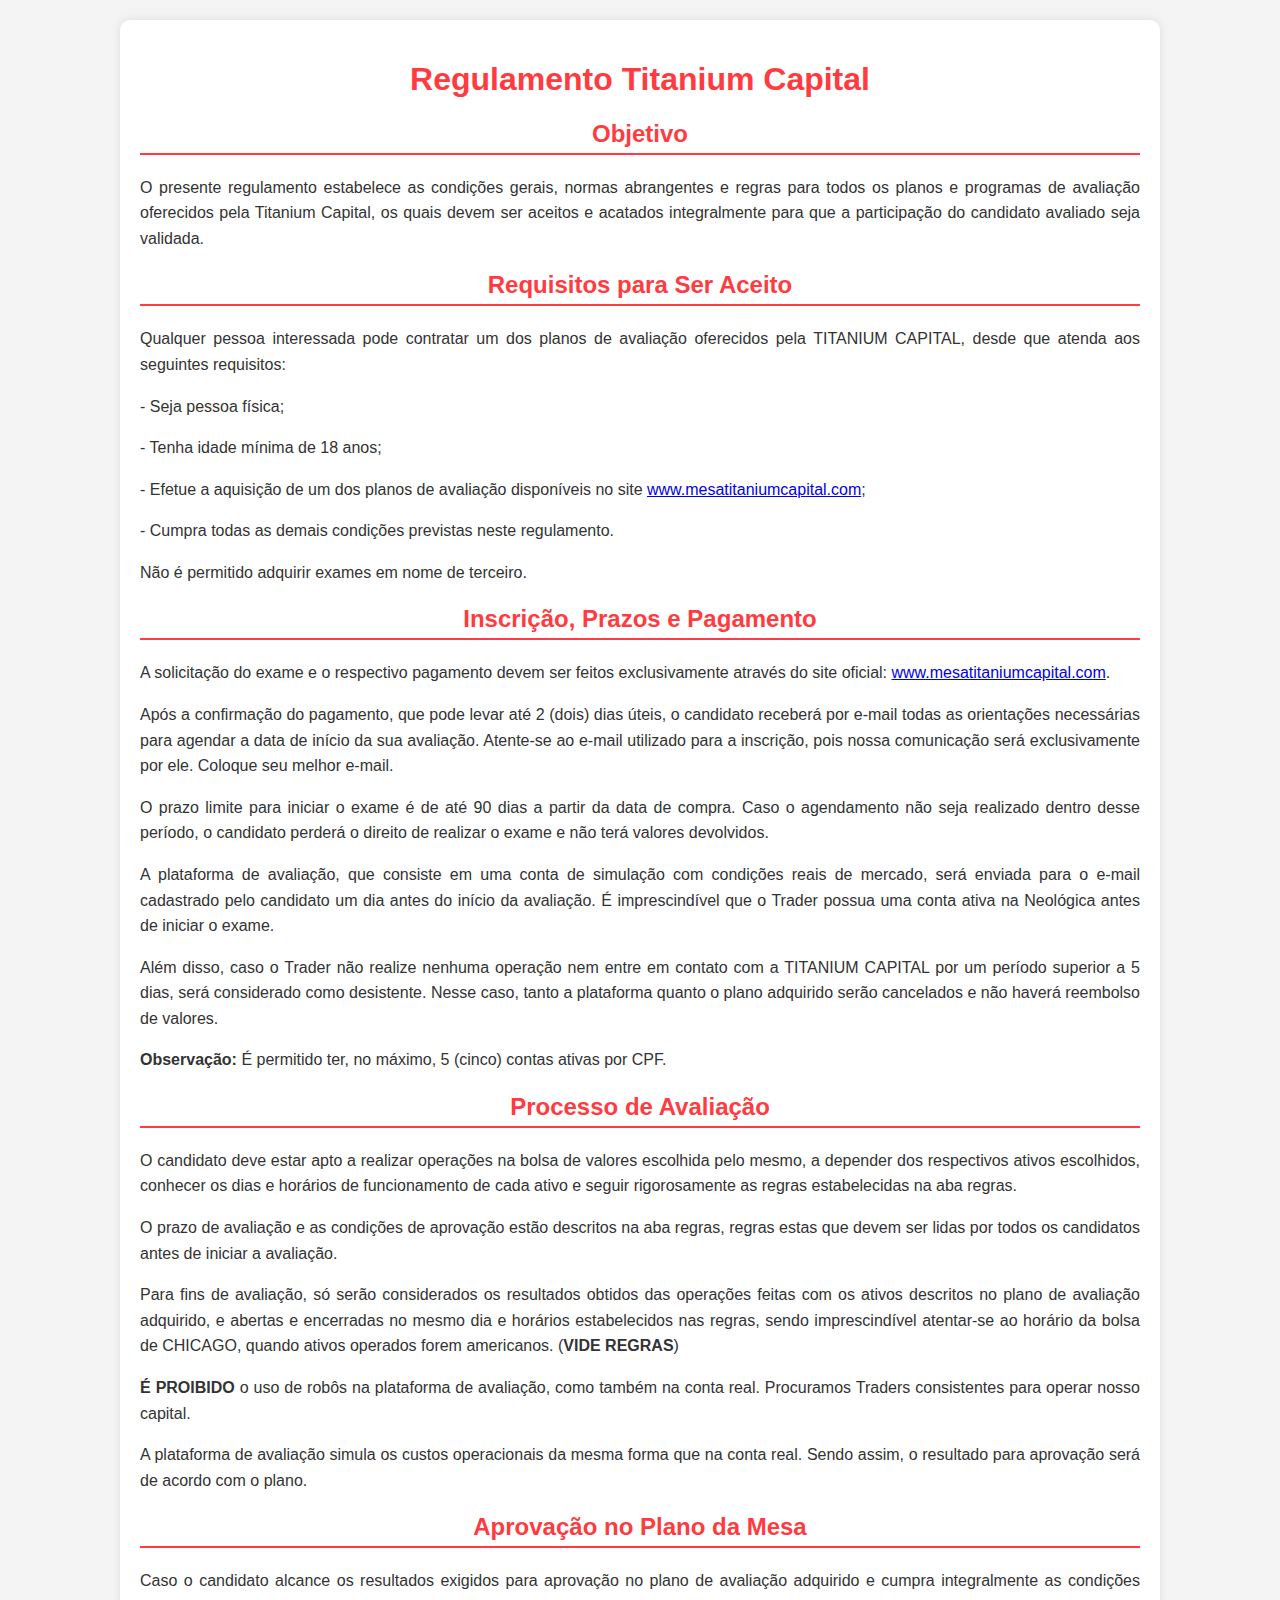
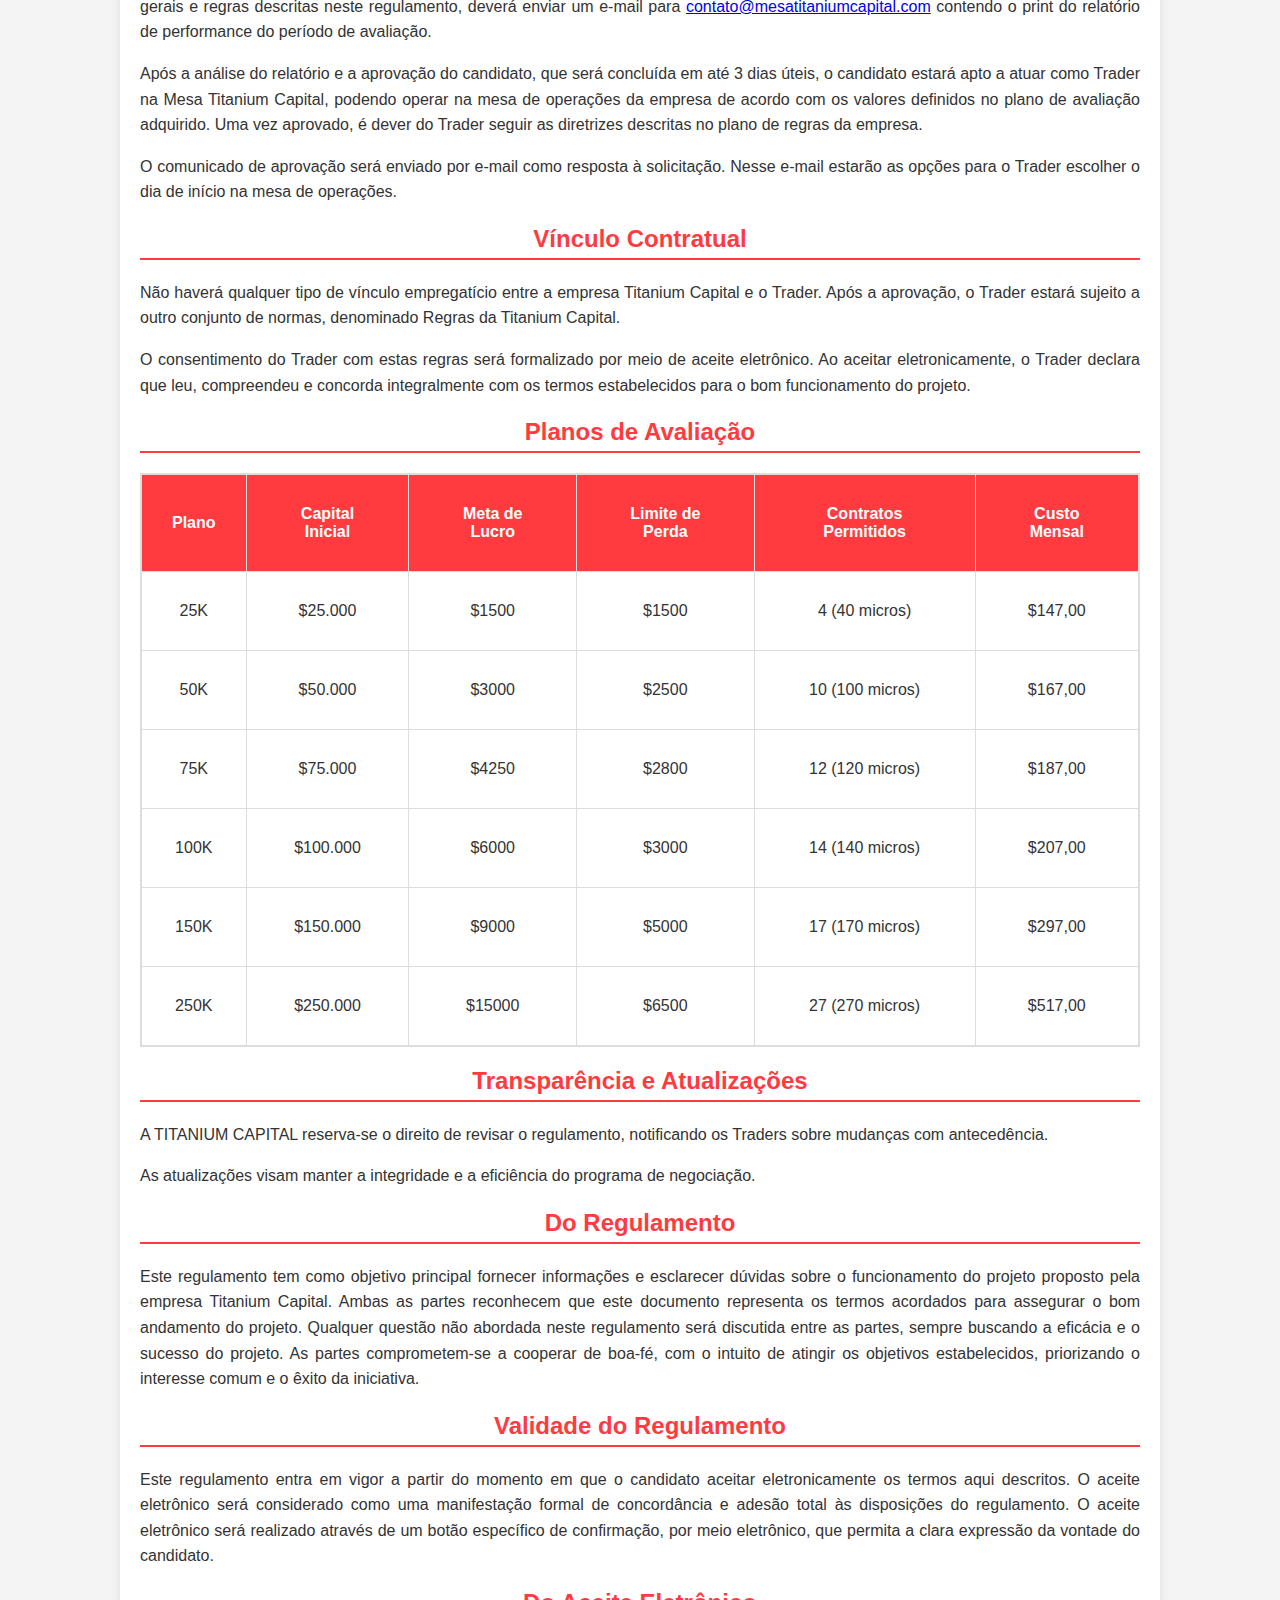
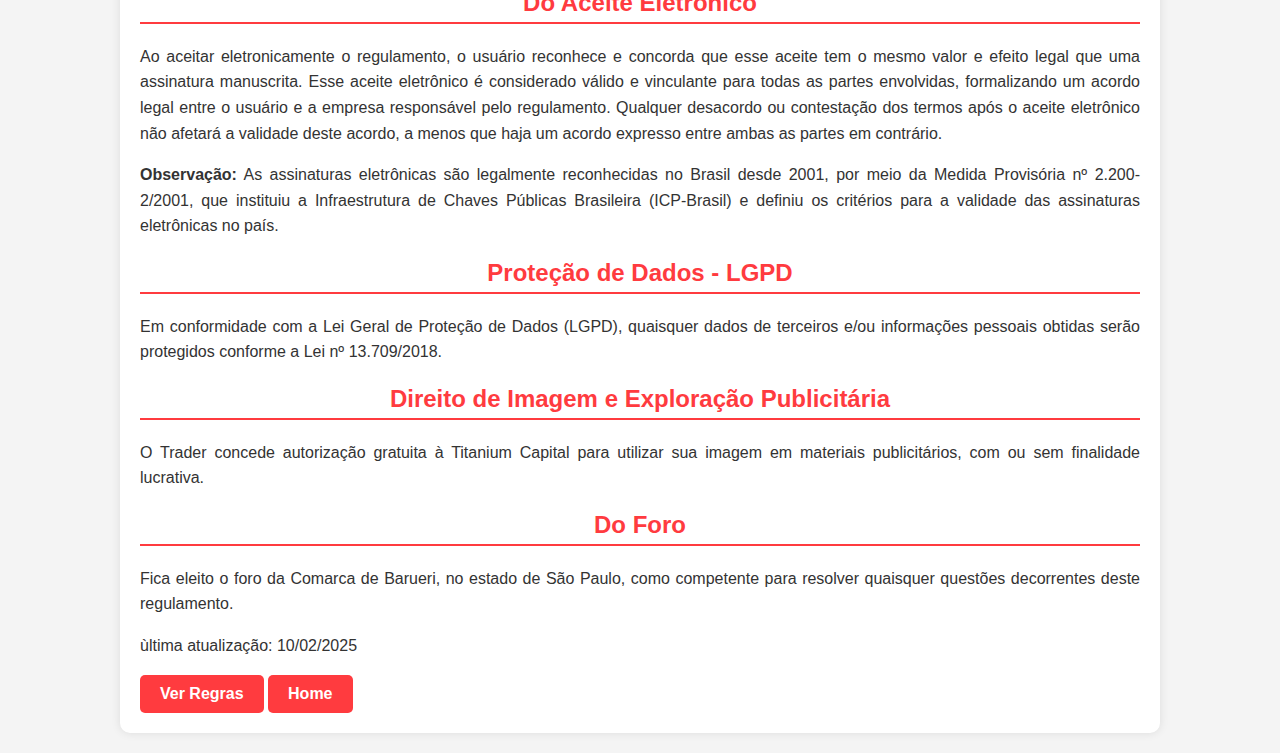
<file: regulamento.html>
<!DOCTYPE html>
<html lang="pt-BR">
<head>
    <meta charset="UTF-8">
    <meta name="viewport" content="width=device-width, initial-scale=1.0">
    <title>Regulamento Titanium Capital</title>
    <style>
        body {
            font-family: Arial, sans-serif;
            margin: 0;
            padding: 0;
            background-color: #f4f4f4;
            color: #333;
            text-align: center;
        }
        .container {
            width: 90%;
            max-width: 1000px;
            margin: 20px auto;
            background: white;
            padding: 20px;
            border-radius: 10px;
            box-shadow: 0 0 10px rgba(0, 0, 0, 0.1);
            text-align: left;
        }
        h1, h2 {
            color: #FF3B3F;
            text-align: center;
        }
        h2 {
            border-bottom: 2px solid #FF3B3F;
            padding-bottom: 5px;
        }
        p {
            line-height: 1.6;
            text-align: justify;
        }
        .buttons {
            display: flex;
            justify-content: center;
            gap: 10px;
            margin-bottom: 20px;
            flex-wrap: wrap;
        }
        .buttons button {
            background-color: #FF3B3F;
            color: white;
            border: none;
            padding: 10px 20px;
            cursor: pointer;
            border-radius: 5px;
            font-size: 16px;
            width: 150px;
            transition: background 0.3s ease;
        }
        .buttons button:hover {
            background-color: #D32F2F;
        }
        .hidden {
            display: none;
        }
        table {
            width: 100%;
            border-collapse: collapse;
            margin-top: 20px;
            overflow-x: auto;
            display: block;
        }
        table, th, td {
            border: 1px solid #ddd;
        }
        th, td {
            padding: 30px;
            text-align: center;
        }
        th {
            background-color: #FF3B3F;
            color: white;
        }

        .button-container {
    display: flex;
    justify-content: center;
    margin-bottom: 20px;
}
         
        .red-button {
        display: inline-block;
        background-color: #FF3B3F;
        color: white;
        padding: 10px 20px;
        text-decoration: none;
        border-radius: 5px;
        font-size: 16px;
        font-weight: bold;
        text-align: center;
        transition: background 0.3s ease;
        }

        .red-button:hover {
        background-color: #D63236;
        }


        @media (max-width: 768px) {
            .container {
                width: 95%;
                padding: 15px;
            }
            .buttons {
                flex-direction: column;
            }
            .buttons button {
                width: 100%;
                padding: 12px;
                font-size: 14px;
            }
            table {
                font-size: 12px;
                display: block;
                overflow-x: auto;
            }

            th, td {
            padding: 5px;
            text-align: center;
           }
        }


        @media (max-width: 480px) {
            h1 {
                font-size: 22px;
            }
            h2 {
                font-size: 18px;
            }
            p {
                font-size: 14px;
            }
            .buttons button {
                font-size: 14px;
            }
        }
    </style>
</head>
<body>

    <div class="container">
        <h1>Regulamento Titanium Capital</h1>
        <div id="regulamento">
        
        <h2>Objetivo</h2>
            <p>O presente regulamento estabelece as condições gerais, normas abrangentes e regras para todos os planos e programas de avaliação oferecidos pela Titanium Capital, os quais devem ser aceitos e acatados integralmente para que a participação do candidato avaliado seja validada. </p>
            
            <h2>Requisitos para Ser Aceito</h2>
            <p>Qualquer pessoa interessada pode contratar um dos planos de avaliação oferecidos pela TITANIUM CAPITAL, desde que atenda aos seguintes requisitos:</p>
            <p>- Seja pessoa física;</p>
            <p>- Tenha idade mínima de 18 anos;</p>
            <p>- Efetue a aquisição de um dos planos de avaliação disponíveis no site <a href="https://www.mesatitaniumcapital.com" target="_blank">www.mesatitaniumcapital.com</a>;</p>
            <p>- Cumpra todas as demais condições previstas neste regulamento.</p>
            <p>Não é permitido adquirir exames em nome de terceiro.</p>
            
            <h2>Inscrição, Prazos e Pagamento</h2>
            <p>A solicitação do exame e o respectivo pagamento devem ser feitos exclusivamente através do site oficial: <a href="https://www.mesatitaniumcapital.com" target="_blank">www.mesatitaniumcapital.com</a>.</p>
            <p>Após a confirmação do pagamento, que pode levar até 2 (dois) dias úteis, o candidato receberá por e-mail todas as orientações necessárias para agendar a data de início da sua avaliação. Atente-se ao e-mail utilizado para a inscrição, pois nossa comunicação será exclusivamente por ele. Coloque seu melhor e-mail.</p>
            <p>O prazo limite para iniciar o exame é de até 90 dias a partir da data de compra. Caso o agendamento não seja realizado dentro desse período, o candidato perderá o direito de realizar o exame e não terá valores devolvidos.</p>
            <p>A plataforma de avaliação, que consiste em uma conta de simulação com condições reais de mercado, será enviada para o e-mail cadastrado pelo candidato um dia antes do início da avaliação. É imprescindível que o Trader possua uma conta ativa na Neológica antes de iniciar o exame.</p>
            <p>Além disso, caso o Trader não realize nenhuma operação nem entre em contato com a TITANIUM CAPITAL por um período superior a 5 dias, será considerado como desistente. Nesse caso, tanto a plataforma quanto o plano adquirido serão cancelados e não haverá reembolso de valores.</p>
            <p><strong>Observação:</strong> É permitido ter, no máximo, 5 (cinco) contas ativas por CPF.</p>
            
            <h2>Processo de Avaliação</h2>
            <p>O candidato deve estar apto a realizar operações na bolsa de valores escolhida pelo mesmo, a depender dos respectivos ativos escolhidos, conhecer os dias e horários de funcionamento de cada ativo e seguir rigorosamente as regras estabelecidas na aba regras.</p>
            <p>O prazo de avaliação e as condições de aprovação estão descritos na aba regras, regras estas que devem ser lidas por todos os candidatos antes de iniciar a avaliação.</p>
            <p>Para fins de avaliação, só serão considerados os resultados obtidos das operações feitas com os ativos descritos no plano de avaliação adquirido, e abertas e encerradas no mesmo dia e horários estabelecidos nas regras, sendo imprescindível atentar-se ao horário da bolsa de CHICAGO, quando ativos operados forem americanos. (<strong>VIDE REGRAS</strong>)</p>
            <p><strong>É PROIBIDO</strong> o uso de robôs na plataforma de avaliação, como também na conta real. Procuramos Traders consistentes para operar nosso capital.</p>
            <p>A plataforma de avaliação simula os custos operacionais da mesma forma que na conta real. Sendo assim, o resultado para aprovação será de acordo com o plano.</p>
            
            <h2>Aprovação no Plano da Mesa</h2>
            <p>Caso o candidato alcance os resultados exigidos para aprovação no plano de avaliação adquirido e cumpra integralmente as condições gerais e regras descritas neste regulamento, deverá enviar um e-mail para <a href="mailto:contato@mesatitaniumcapital.com">contato@mesatitaniumcapital.com</a> contendo o print do relatório de performance do período de avaliação.</p>
            <p>Após a análise do relatório e a aprovação do candidato, que será concluída em até 3 dias úteis, o candidato estará apto a atuar como Trader na Mesa Titanium Capital, podendo operar na mesa de operações da empresa de acordo com os valores definidos no plano de avaliação adquirido. Uma vez aprovado, é dever do Trader seguir as diretrizes descritas no plano de regras da empresa.</p>
            <p>O comunicado de aprovação será enviado por e-mail como resposta à solicitação. Nesse e-mail estarão as opções para o Trader escolher o dia de início na mesa de operações.</p>
            
            <h2>Vínculo Contratual</h2>
            <p>Não haverá qualquer tipo de vínculo empregatício entre a empresa Titanium Capital e o Trader. Após a aprovação, o Trader estará sujeito a outro conjunto de normas, denominado Regras da Titanium Capital.</p>
            <p>O consentimento do Trader com estas regras será formalizado por meio de aceite eletrônico. Ao aceitar eletronicamente, o Trader declara que leu, compreendeu e concorda integralmente com os termos estabelecidos para o bom funcionamento do projeto.</p>

            <h2>Planos de Avaliação</h2>
            <table>
                <tr>
                    <th>Plano</th>
                    <th>Capital Inicial</th>
                    <th>Meta de Lucro</th>
                    <th>Limite de Perda</th>
                    <th>Contratos Permitidos</th>
                    <th>Custo Mensal</th>
                </tr>
                <tr>
                    <td>25K</td>
                    <td>$25.000</td>
                    <td>$1500</td>
                    <td>$1500</td>
                    <td>4 (40 micros)</td>
                    <td>$147,00</td>
                </tr>
                <tr>
                    <td>50K</td>
                    <td>$50.000</td>
                    <td>$3000</td>
                    <td>$2500</td>
                    <td>10 (100 micros)</td>
                    <td>$167,00</td>
                </tr>
                <tr>
                    <td>75K</td>
                    <td>$75.000</td>
                    <td>$4250</td>
                    <td>$2800</td>
                    <td>12 (120 micros)</td>
                    <td>$187,00</td>
                </tr>
                <tr>
                    <td>100K</td>
                    <td>$100.000</td>
                    <td>$6000</td>
                    <td>$3000</td>
                    <td>14 (140 micros)</td>
                    <td>$207,00</td>
                </tr>
                <tr>
                    <td>150K</td>
                    <td>$150.000</td>
                    <td>$9000</td>
                    <td>$5000</td>
                    <td>17 (170 micros)</td>
                    <td>$297,00</td>
                </tr>
                <tr>
                    <td>250K</td>
                    <td>$250.000</td>
                    <td>$15000</td>
                    <td>$6500</td>
                    <td>27 (270 micros)</td>
                    <td>$517,00</td>
                </tr>
            </table>
            
            <h2>Transparência e Atualizações</h2>
    <p>A TITANIUM CAPITAL reserva-se o direito de revisar o regulamento, notificando os Traders sobre mudanças com antecedência.</p>
    <p>As atualizações visam manter a integridade e a eficiência do programa de negociação.</p>
    
    <h2>Do Regulamento</h2>
    <p>Este regulamento tem como objetivo principal fornecer informações e esclarecer dúvidas sobre o funcionamento do projeto proposto pela empresa Titanium Capital. Ambas as partes reconhecem que este documento representa os termos acordados para assegurar o bom andamento do projeto. Qualquer questão não abordada neste regulamento será discutida entre as partes, sempre buscando a eficácia e o sucesso do projeto. As partes comprometem-se a cooperar de boa-fé, com o intuito de atingir os objetivos estabelecidos, priorizando o interesse comum e o êxito da iniciativa.</p>
    
    <h2>Validade do Regulamento</h2>
    <p>Este regulamento entra em vigor a partir do momento em que o candidato aceitar eletronicamente os termos aqui descritos. O aceite eletrônico será considerado como uma manifestação formal de concordância e adesão total às disposições do regulamento. O aceite eletrônico será realizado através de um botão específico de confirmação, por meio eletrônico, que permita a clara expressão da vontade do candidato.</p>
    
    <h2>Do Aceite Eletrônico</h2>
    <p>Ao aceitar eletronicamente o regulamento, o usuário reconhece e concorda que esse aceite tem o mesmo valor e efeito legal que uma assinatura manuscrita. Esse aceite eletrônico é considerado válido e vinculante para todas as partes envolvidas, formalizando um acordo legal entre o usuário e a empresa responsável pelo regulamento. Qualquer desacordo ou contestação dos termos após o aceite eletrônico não afetará a validade deste acordo, a menos que haja um acordo expresso entre ambas as partes em contrário.</p>
    <p><strong>Observação:</strong> As assinaturas eletrônicas são legalmente reconhecidas no Brasil desde 2001, por meio da Medida Provisória nº 2.200-2/2001, que instituiu a Infraestrutura de Chaves Públicas Brasileira (ICP-Brasil) e definiu os critérios para a validade das assinaturas eletrônicas no país.</p>
    
    <h2>Proteção de Dados - LGPD</h2>
    <p>Em conformidade com a Lei Geral de Proteção de Dados (LGPD), quaisquer dados de terceiros e/ou informações pessoais obtidas serão protegidos conforme a Lei nº 13.709/2018.</p>
    
    <h2>Direito de Imagem e Exploração Publicitária</h2>
    <p>O Trader concede autorização gratuita à Titanium Capital para utilizar sua imagem em materiais publicitários, com ou sem finalidade lucrativa. </p>
    
    <h2>Do Foro</h2>
    <p>Fica eleito o foro da Comarca de Barueri, no estado de São Paulo, como competente para resolver quaisquer questões decorrentes deste regulamento.</p>

    <p>ùltima atualização: 10/02/2025</p>
    </div>
    
    
    <a href="regras.html" class="red-button">Ver Regras</a>
    <a href="index.html" class="red-button">Home</a>
    
    </div>

  </body>
</html>
</file>
<file: style.css>
/* Estilos gerais */
body {
    margin: 0;
    padding: 60px 0px;
    font-family: Arial, sans-serif;
    background-color: #0D1117;
}

/* Faixa superior do mercado */
.top-bar {
    margin: 0;
    font-family: Arial, sans-serif;
    background-color: #121212;
    color: white;
    background: black;
    padding: 16px 10px;
    height: 20px;
    overflow: hidden;
    width: 100%;
    position: fixed;
    top: 0;
    left: 0;
    z-index: 1000;
}

/* Wrapper do ticker */
.marquee {
    display: flex;
    white-space: nowrap;
    overflow: hidden;
    width: 100%;
}

/* Wrapper do conteúdo para rolagem infinita */
.ticker-wrapper {
    display: flex;
    width: 100%;
    padding: 0 15px;
    animation: scroll 60s linear infinite;
}

/* Estilização das ações */
.ticker-content {
    display: flex;
    gap: 25px;
}

/* Nome das ações em branco */
.stock {
    color: white;
}

/* Estilização dos números: verde para positivo e vermelho para negativo */
.stock .change {
    font-weight: bold;
}

.positive {
    color: #00FF00;
}

.negative {
    color: #FF3333;
}

/* Animação contínua sem espaço */
@keyframes scroll {
    from {
        transform: translateX(0);
    }
    to {
        transform: translateX(-1000%);
    }
}

/* Menu */
.menu {
    display: flex;
    justify-content: space-between;
    align-items: center;
    background-color:#0D1117;
    padding: 10px 20px;
    position: fixed;
    top: 50px;
    width: 100%;
    z-index: 1001;
}

.logo img {
    height: 50px;
}

nav {
    width: 100%;
    position: relative;
    background-color: #0D1117;
    flex-direction: row;
    text-align: center;
    padding: 10px 0;
    display: flex;
    justify-content: center;
}

nav ul {
    list-style: none;
    padding: 0;
    margin: 0;
    display: flex;
    flex-direction: row;
    justify-content: space-evenly;
    width: 100%;
}

nav ul li {
    margin: 0 30px;
}

nav ul li a {
    text-decoration: none;
    color: white;
    font-size: 24px;
    font-weight: bold;
    transition: color 0.3s ease;
}

nav ul li a:hover {
    color: red;
}

.menu-toggle {
    display: none;
    background: none;
    border: none;
    color: white;
    font-size: 24px;
    cursor: pointer;
}

/* Promoção */
.promo-bar {
    background-color: #FF3B3F;
    color: white;
    text-align: center;
    padding: 15px 10px;
    font-weight: bold;
    position: fixed;
    top: 120px;
    width: 100%;
    z-index: 1000;
}


.promo-bar a {
    color: white;
    font-weight: bold;
    text-decoration: none;
    font-size: 25px;
}

/* Estilos para a nova seção */
.hero-section {
    margin-top: 50px;
    display: flex;
    flex-direction: column;
    justify-content: center;
    align-items: center;
    text-align: center;
    background-color: #0D1117; /* Cor de fundo para a seção */
    padding: 60px 20px;
    color: white;
}

.hero-section h1 {
    font-size: 50px;
    margin-bottom: 20px;
    font-weight: bold;
    /*text-shadow: 0 0 10px rgba(0, 255, 0, 0.7), 0 0 20px rgba(0, 255, 0, 0.5); /* Efeito de brilho */
}

.hero-section p {
    margin-bottom: 30px;
    font-size: 18px;
}

.hero-button {
    padding: 15px 30px;
    font-size: 18px;
    color: white;
    background-color: #28a745; /* Botão verde */
    border: none;
    border-radius: 5px;
    cursor: pointer;
    transition: background-color 0.3s ease;
}

.hero-button:hover {
    background-color: #00FF00; /* Cor do botão quando hover */
}

/* Estilos para a seção de comparação */
.comparison {
    text-align: center;
    padding: 60px 20px;
    background-color: #0D1117; /* Cor de fundo da seção */
    color: white;
    margin-top: -80px;
}

.comparison h2 {
    font-size: 36px;
    margin-bottom: 20px;
    font-weight: bold;
}

.comparison p {
    font-size: 22px;
    margin-bottom: 30px;
}

/* Estilos da tabela */
table {
    border-collapse: separate;
    border-spacing: 10px;
    width: 90%;
    margin: 0 auto;
    margin-bottom: 20px;
    margin-top: 0px;
    background-color: rgba(0, 0, 0, 0.05); /* Cor escura com transparência */
    border-radius: 10px; /* Bordas arredondadas */
    overflow: hidden; /* Para garantir que as bordas arredondadas apareçam corretamente */ 
}

th, td {
    padding: 15px;
    text-align: center;
    background-color: #ddd;
    border: 1px solid rgba(0, 0, 0, 0.05);
    border-radius: 10px; /* Bordas arredondadas em cada célula */
    transition: background-color 0.3s ease;
}

th {
    background-color: rgba(0, 0, 0, 0.1); /* Fundo mais escuro para o cabeçalho */
    color: #fff; /* Texto branco */
}

td {
    background-color: rgba(0, 0, 0, 0.05); /* Fundo claro para as células */
}

td:hover {
    background-color: rgba(0, 0, 0, 0.1); /* Alterar fundo ao passar o mouse */
}

/* Estilo das células que indicam diferença positiva/negativa */
td[data-label="Titanium Capital"] {
    color: green;
}

td[data-label="Outras"] {
    color: red;
}

/* imagem e texto */
.how-it-works {
    display: flex;
    flex-direction: row;
    align-items: center;
    justify-content: center;
    gap: 60px; /* Aumenta o espaço entre a imagem e o texto */
    padding: 5px;
    background-color: #0D1117; /* Cor de fundo da seção */
    text-align: left;
    max-width: 1200px; /* Define um limite fixo para evitar expansão excessiva */
    width: 100%;
    margin: auto;
}

.image img {
    width: 100%; /* Usa porcentagem para tornar responsivo */
    max-width: 550px;
    height: auto;
    border-radius: 10px;
}

.text {
    color: white;
    width: 40%; /* Mantém proporção correta entre imagem e texto */
    max-width: 500px;
    text-align: justify;
}

.text h2 {
    font-size: 28px;
    margin-bottom: 15px;
    text-align: justify;
}

.text p {
    font-size: 18px;
    line-height: 1.6;
    text-align: justify;
}

/* Relógio e frase ajustados com a imagem e o texto */
.countdown-container {
    display: flex;
    flex-direction: column; /* Alterei para coluna */
    align-items: center;
    justify-content: center;
    padding: 20px;
    background-color: #0D1117;
    color: white;
    max-width: 1200px;
    width: 100%;
    margin: 40px auto; /* Adicionando espaçamento para separação */
    margin-top: -15px;
}

.countdown-container p {
    font-size: 60px; /* Tamanho maior para a frase */
    font-weight: bold;
    text-align: center;
    width: 80%; /* Limitando a largura da frase */
    margin-bottom: 20px; /* Espaçamento entre a frase e o relógio */
}

#countdown {
    display: flex;
    align-items: center;
    gap: 20px;
    justify-content: center; /* Centralizando o contador */
    font-size: 200px; /* Aumentando o tamanho do relógio */
}

.count-number {
    font-weight: bold;
}

.count-text {
    font-size: 24px; /* Tamanho do texto "minuto" */
    align-self: flex-end; /* Garante que o texto fique alinhado na parte de baixo */
    position: relative; /* Permite mover o texto */
    top: -35px; /* Move o texto para cima */
}

/* Container para as imagens */
.container {
    max-width: 800px;
    margin: 0 auto;
    text-align: center;
    padding: 5px;
}
    
 /* Estilo para a imagem grande */
.main-image img {
    width: 100%;
    height: 400px;
    border-radius: 10px;
    box-shadow: 0 4px 8px rgba(0, 0, 0, 0.1);
}

/* Chamada para ação */
.call-to-action {
    background-color: #0D1117; /* Cor de fundo escura para contraste */
    color: white; /* Texto branco */
    padding: 40px 20px; /* Espaçamento interno */
    text-align: center; /* Alinha o texto no centro */
    max-width: 1200px; /* Limita a largura da seção */
    margin: auto; /* Centraliza a seção na página */
    margin-top: -50px;
}

.call-to-action h1 {
    font-weight: bold; /* Deixa o título principal em negrito */
    font-size: 50px; /* Tamanho da fonte para o título principal */
    margin-bottom: 20px; /* Espaço abaixo do título */
}

.call-to-action h2 {
    font-weight: bold; /* Deixa os subtítulos em negrito */
    font-size: 24px; /* Tamanho da fonte para os subtítulos */
    margin-bottom: 10px; /* Espaço abaixo de cada subtítulo */
}
    

/*Cards de preço*/
.card-container{
    display:grid;
    grid-template-columns: repeat(3, 1fr); /* 3 colunas */
    gap: 20px; /* Espaçamento entre os cards */
    padding: 20px;
    max-width: 1200px; /* Largura máxima do container */
    margin: 20px;
    font-family: sans-serif;
    background-color: #1A1A1A;
    color: white;
    justify-content: center;
    align-items: center;
    min-height: 100vh;
    
}


.card {
    background-color: #111111;
    border-radius: 8px;
    padding: 15px;
    text-align: center;
    box-shadow: 0 4px 8px rgba(0, 0, 0, 0.3);
    display: flex;
    flex-direction: column;
    justify-content: space-between;
}

.card-header {
    padding: 10px 0;
}

.card-title {
    font-size: 1.2em;
    margin: 0;
}

.card-price {
    font-size: 2em;
     font-weight: bold;
    margin: 5px 0;
}

.card-details{
     font-size: 0.9em;
     margin: 5px 0 10px 0;
}

.card-body {
    padding: 10px 0;
}

.card-body > p{
    font-size: 0.9em;
    margin: 8px 0;
}

.card-body li {
    text-align: justify;
}

.card-button {
    background-color: #28a745; /* Green */
    color: white;
    border: none;
    padding: 10px 15px;
    text-align: center;
    text-decoration: none;
    display: inline-block;
    font-size: 14px;
    cursor: pointer;
    border-radius: 5px;
    transition: background-color 0.3s ease;
    margin-bottom: 10px;
}

.card-button:hover {
    background-color: #218838;
}

.card-footer{
    display: flex;
    flex-direction: column;
    gap: 5px; /* Space between buttons in footer */
    padding-top: 10px;
}


.button-renew{
  background-color: #a72828;
}

.button-reset{
   background-color:  #28a745;
}

.card-unavailable {
  background-color: #333333;
}

.button-unavailable {
    background-color: #6c757d;
    color: white;
    border: none;
    padding: 10px 15px;
    text-align: center;
    text-decoration: none;
    display: inline-block;
    font-size: 14px;
    cursor: not-allowed; /* Indicate not clickable */
    border-radius: 5px;
    margin-bottom: 10px;
    pointer-events: none; /* Disable click */
}

/* Plataforma Blackarrow */
.blackarrow-platform {
    background-color: #0D1117; /* Cor de fundo escura para contraste */
    color: white; /* Texto branco */
    padding: 40px 20px; /* Espaçamento interno */
    text-align: center; /* Alinha o texto no centro */
    max-width: 1200px; /* Limita a largura da seção */
    margin: auto; /* Centraliza a seção */
    margin-top: -30px;
}

.blackarrow-platform h2 {
    font-size: 50px; /* Tamanho do título */
    font-weight: bold; /* Deixa o título em negrito */
    margin-bottom: 20px; /* Espaço abaixo do título */
}

.blackarrow-platform p {
    font-size: 25px; /* Tamanho do parágrafo */
    margin-bottom: 20px; /* Espaço abaixo dos parágrafos */
}

.blackarrow-platform img {
    width: 80%; /* Faz a imagem ocupar 80% da largura do container */
    max-width: 600px; /* Limita o tamanho máximo da imagem */
    height: auto; /* Mantém a proporção da imagem */
    margin-bottom: 20px; /* Espaço abaixo da imagem */
}

.blackarrow-platform .btn {
    background-color: #28a745; /* Cor do botão */
    color: white; /* Texto branco */
    padding: 12px 20px; /* Tamanho do botão */
    text-decoration: none; /* Remove o sublinhado do link */
    border-radius: 5px; /* Borda arredondada */
    font-size: 18px; /* Tamanho da fonte */
    display: block; /* Faz o botão se comportar como um bloco */
    width: 200px; /* Definindo largura fixa para o botão */
    margin: 20px auto; /* Centraliza o botão (auto em ambos os lados) */
    transition: background-color 0.3s ease; /* Transição suave para mudança de cor */
}

.blackarrow-platform .btn:hover {
    background-color: #218838; /* Cor do botão ao passar o mouse */
}

/*perguntas frequentes*/

.faq-container h2 {
    margin-top: -80px;
    text-align: center;
    font-size: 40px;
}

.faq-container {
    max-width: 600px;
    margin: 0 auto;
    color: #fff;
    padding: 150px;
}
    
.faq-item {
    border-bottom: 1px solid #ddd;
    margin-bottom: 20px;
    padding: 20px;
}
    
.faq-question {
    cursor: pointer;
    position: relative;
    color: #fff;
}
    
.faq-icon {
    position: absolute;
    right: 0;
    top: 50%;
    transform: translateY(-50%);
    font-size: 18px;
}
    
.faq-answer {
    display: none;
    color: #fff;
    text-align: justify;
}
    
.active .faq-answer {
    display: block;
}

.active .faq-icon {
    transform: translateY(-50%) rotate(45deg); /* Roda o + para um - quando ativo */
}
    
.faq-icon.active {
    color: red; /* Muda a cor do ícone para vermelho */
}
    
.faq-question.active {
    color: red; /* Muda a cor do texto da pergunta para vermelho */
}

/* Estilo para o botão Junte-se a nós */
.join-us-button {
    text-align: center; /* Alinha o botão no centro */
    margin-top: -100px; /* Espaço acima do botão */
}
    
.join-us-button .btn {
    background-color: #28a745; /* Cor de fundo verde */
    color: white; /* Cor da fonte branca */
    padding: 20px 100px; /* Espaçamento interno (vertical e horizontal) */
    border: none; /* Remove a borda padrão */
    border-radius: 30px; /* Bordas arredondadas */
    font-size: 18px; /* Tamanho da fonte */
    text-decoration: none; /* Remove sublinhado */
    display: inline-block; /* Faz o link se comportar como botão */
    cursor: pointer; /* Altera o cursor para pointer ao passar por cima */
    transition: background-color 0.3s ease; /* Transição suave de cor */
}
    
.join-us-button .btn:hover {
    background-color: #218838; /* Cor do botão quando o mouse passa por cima */
}

/*logo, endereço, menu*/
/* Ajuste do Footer */
.footer {
    display: flex;
    flex-direction: column;
    align-items: center;
    padding: 20px;
}

.footer-logo img {
    max-width: 150px; /* Ajuste o tamanho conforme necessário */
    margin-bottom: 20px;
}

.footer-address {
    text-align: center;
    margin-bottom: 20px;
    color: #fff;
}

/*isenção de responsabilidade*/
.legal, .final {
    text-align: justify;
    background-color: #0D1117;
    color: #d3d3d3;
    padding: 20px;
}

.legal h3 {
    color: #d3d3d3;
}

.legal p {
    font-size: 14px;
    line-height: 1.5;
}

.legal u, .legal strong {
    color: #ffffff;
}

.final nav ul {
    list-style: none;
    padding: 0;
    margin: 10px 0;
    display: flex;
    justify-content: center;
    gap: 20px;
    margin-top: -20px;
    flex-wrap: wrap;
}

.final nav a {
    color: #d3d3d3;
    text-decoration: none;
    font-size: 14px;
}

.final p {
    text-align: center;
    font-size: 14px;
    line-height: 1.5;
}

/* Posiciona a logo do WhatsApp no canto inferior direito */
.whatsapp-icon {
    position: fixed;
    bottom: 20px;
    right: 20px;
    z-index: 1000;
}

/* Define o tamanho da logo */
.whatsapp-icon img {
    width: 90px;
    height: 90px;
    border-radius: 50%;
}

/* Estilo para os ícones das redes sociais */
.social-icons {
    display: flex;
    justify-content: center;  /* Centraliza os ícones horizontalmente */
    gap: 20px;  /* Espaço entre os ícones */
    margin-top: auto;  /* Garante que os ícones fiquem na parte inferior */
}

/* Estilo para os ícones das redes sociais */
.social-icons {
    display: flex;
    justify-content: center;  /* Centraliza os ícones horizontalmente */
    gap: 20px;  /* Espaço entre os ícones */
    margin-top: auto;  /* Garante que os ícones fiquem na parte inferior */
}

/* Tamanho específico para cada ícone */
.instagram-icon {
    width: 40px;   /* Tamanho específico para o Instagram */
    height: 40px;
}

.facebook-icon {
    width: 50px;   /* Tamanho específico para o Facebook */
    height: 50px;
    margin-top: -5px;
}

.tiktok-icon {
    width: 70px;   /* Tamanho específico para o TikTok */
    height: 70px;
    margin-top: -18px;
}

/* Efeito de hover nos ícones */
.social-icons img:hover {
    transform: scale(1.2); /* Aumenta o ícone ao passar o mouse */
}

/* Responsivo */
@media (max-width: 768px) {

    /*faixa de ativos*/
    .top-bar {
        height: 30px;
    }

    /*faixa vermelha*/
    .promo-bar {
        top: 120px;
        font-size: 20px;
    }

    .menu {
        top: 50px;
        flex-direction: row;
        justify-content: space-between;
        padding: 10px 15px;
    }
    .logo {
        order: 1;
    }
    .menu-toggle {
        display: block;
        order: 2;
    }
    nav {
        display: none;
        position: absolute;
        top: 75px;
        left: 0;
        width: 100%;
        background-color: #222;
        flex-direction: column;
        text-align: center;
        padding: 10px 0;
    }
    
    nav ul {
        flex-direction: column;
        width: 100%;
    }

    .menu.active nav {
        display: flex;
    }

    .hero-section h1 {
        font-size: 30px; /* Reduz o tamanho do título para telas menores */
        margin-top: 100px;
    }

    .hero-section p {
        font-size: 16px; /* Ajusta o tamanho do parágrafo */
        margin-bottom: 20px;
    }

    .hero-button {
        padding: 12px 25px; /* Ajusta o tamanho do botão */
        font-size: 16px; /* Reduz o tamanho da fonte do botão */
        margin-top: -30px;
    }

    .comparison {
        text-align: center;
        padding: 60px 20px;
        background-color: #0D1117; /* Cor de fundo da seção */
        color: white;
        margin-top: -100px;
    }
    
    .comparison h2 {
        font-size: 25px;
        margin-bottom: 20px;
        font-weight: bold;
    }
    
    .comparison p {
        font-size: 18px;
        margin-bottom: 30px;
    }
    

    /*tabela de diferenças*/

    table {
        display: block;
    }

    thead {
        display: none
    }

    tr {
        display: block;
        margin-bottom: 16px;
        border: 1px solid #ccc;
        border-radius: 8px;
        padding: 8px;
        box-shadow: 0 2px 5px rgba (0, 0, 0, 0.2);
    }

    td {
        display: flex;
        justify-content: space-between;
        padding: 8px 0;
        text-align: center;
    }

    td:before {
        content: attr(data-label);
        font-weight: bold;
        color: #fff;
        text-align: center;
    }

    /*imagem e texto*/
    .how-it-works {
        flex-direction: column;
        text-align: center;
    }

    .image img, .text {
        width: 80%; /* Aumenta a largura dos elementos para preencher melhor */
        margin-top: -50px;
    }

    .text h2 {
        text-align: center;
    }

    /* Relógio */
    .countdown-container {
    gap: 10px;
    margin-top: -30px;
    }
    
    .countdown-container p, #countdown {
    width: 100%; /* Ajustando largura para dispositivos pequenos */
    font-size: 35px;
    }
    
    .count-number {
    font-size: 80px; /* Tamanho ajustado para dispositivos pequenos */
    }

    .count-text {
    font-size: 12px; /* Tamanho ajustado para dispositivos pequenos */
    position: relative; /* Permite mover o texto */
    top: -15px; /* Move a frase "minuto" um pouco para cima */
    margin-left: -15px; /* Aproxima a frase do número */
    }

    .card-container {
        grid-template-columns: 1fr; /* 1 coluna em telas pequenas */
    }

    /*Chamada para ação*/
    .call-to-action {
        margin-top: -75px;
    }

    .call-to-action h1 {
        font-size: 28px; /* Ajusta o tamanho para dispositivos pequenos */
    }

    .call-to-action h2 {
        font-size: 20px; /* Ajusta o tamanho para dispositivos pequenos */
    }

    /* Estilos dos cards */
    .card {
    background-color: #111111;
    border-radius: 8px;
    padding: 15px;
    text-align: center;
    box-shadow: 0 4px 8px rgba(0, 0, 0, 0.3);
    display: flex;
    flex-direction: column;
    justify-content: space-between;
    }

    .card-header {
    padding: 10px 0;
    }

    .card-title {
    font-size: 1.2em;
    margin: 0;
    }

    .card-price {
    font-size: 2em;
    font-weight: bold;
    margin: 5px 0;
    }

    .card-details {
    font-size: 0.9em;
    margin: 5px 0 10px 0;
    }

    .card-body {
    padding: 10px 0;
    }

    .card-body > p {
    font-size: 0.9em;
    margin: 8px 0;
    }

    .card-button {
    background-color: #28a745; /* Green */
    color: white;
    border: none;
    padding: 10px 15px;
    text-align: center;
    text-decoration: none;
    display: inline-block;
    font-size: 14px;
    cursor: pointer;
    border-radius: 5px;
    transition: background-color 0.3s ease;
    margin-bottom: 10px;
    }

    .card-button:hover {
    background-color: #218838;
    }

    .card-footer {
    display: flex;
    flex-direction: column;
    gap: 5px; /* Space between buttons in footer */
    padding-top: 10px;
    }

    .button-renew {
    background-color: #28a745;
    }

    .button-reset {
    background-color: #28a745;
    }

    .card-unavailable {
    background-color: #333333;
    }

    .button-unavailable {
    background-color: #6c757d;
    color: white;
    border: none;
    padding: 10px 15px;
    text-align: center;
    text-decoration: none;
    display: inline-block;
    font-size: 14px;
    cursor: not-allowed; /* Indicate not clickable */
    border-radius: 5px;
    margin-bottom: 10px;
    pointer-events: none; /* Disable click */
    }

    
    /* Plataforma Blackarrow */
    .blackarrow-platform {
        margin-top: -30px;
    }

    .blackarrow-platform h2 {
        font-size: 28px; /* Ajusta o tamanho do título para dispositivos pequenos */
    }

    .blackarrow-platform p {
        font-size: 16px; /* Ajusta o tamanho do parágrafo para dispositivos pequenos */
    }

    .blackarrow-platform img {
        width: 100%; /* Faz a imagem ocupar toda a largura em telas pequenas */
        max-width: none; /* Remove o limite de tamanho máximo */
    }

    .blackarrow-platform .btn {
        font-size: 16px; /* Ajusta o tamanho do botão para dispositivos pequenos */
        padding: 10px 15px; /* Ajusta o tamanho do botão */
    }

    /*perguntas frequentes*/
    .faq-container h2 {
        margin-top: 10px;
    }

    .faq-container {
        padding: 0; /* Reduz o espaçamento interno */
      }
    
      .faq-container h2 {
        font-size: 24px; /* Reduz o tamanho do título */
        margin-bottom: 2px; /* Ajusta o espaçamento inferior */
      }
    
      .faq-question {
        font-size: 18px; /* Reduz o tamanho da pergunta */
        padding: 10px; /* Reduz o espaçamento interno */
      }
    
      .faq-answer {
        font-size: 14px; /* Reduz o tamanho da resposta */
        padding: 10px; /* Ajusta o espaçamento interno */
        text-align: justify;
      }
    
      .faq-icon {
        font-size: 16px; /* Reduz o tamanho do ícone */
      }
    
      /* Estilo para abrir a resposta */
      .faq-item.open .faq-answer {
      display: block; /* Mostra a resposta quando a pergunta é clicada */
      }
    
      .faq-item.open .faq-icon {
      transform: rotate(45deg); /* Roda o ícone "+" em 45 graus */
      }

      /*botão junte-se a nós*/
      .join-us-button {
        display: flex; /* Torna o contêiner flexível */
        justify-content: center; /* Centraliza horizontalmente */
        margin-top: 20px; /* Espaçamento acima */
      }
      
      .join-us-button .btn {
        display: inline-block; /* Garante que o botão seja tratado como um bloco */
        padding: 12px 24px; /* Espaçamento interno do botão */
        background-color: #00cc52; /* Cor de fundo */
        color: #fff; /* Cor do texto */
        font-size: 16px; /* Tamanho da fonte */
        font-weight: bold; /* Destaca o texto */
        text-decoration: none; /* Remove sublinhado */
        border-radius: 8px; /* Bordas arredondadas */
        transition: background-color 0.3s ease; /* Transição suave para hover */
       }
      
      .join-us-button .btn:hover {
        background-color: #009d3c; /* Cor ao passar o mouse */
        box-shadow: 0 4px 6px rgba(0, 0, 0, 0.2); /* Efeito de sombra */
       }

       .social-icons {
        margin-top: 20px;
       }

       .footer {
        padding: 10px;
    }

    .footer-logo img {
        max-width: 120px; /* Ajuste o tamanho da logo no celular */
    }

    .footer-address p {
        margin: 5px 0; /* Diminui o espaço entre o endereço e o CNPJ */
    }

    .final nav {
        display: flex !important;
        justify-content: center;
        width: 100%;
    }

    .final nav ul {
        flex-direction: column;
        align-items: center;
        display: flex !important;
        width: 100%;
        padding: 0;
    }

    .legal{
        margin-top: -70px;
        text-align: center;
    }

    .legal p {
        text-align: justify;
    }

    .whatsapp-icon img {
        max-width: 600px;
        width: 50px;
        height: 50px;
    }
}
</file>
